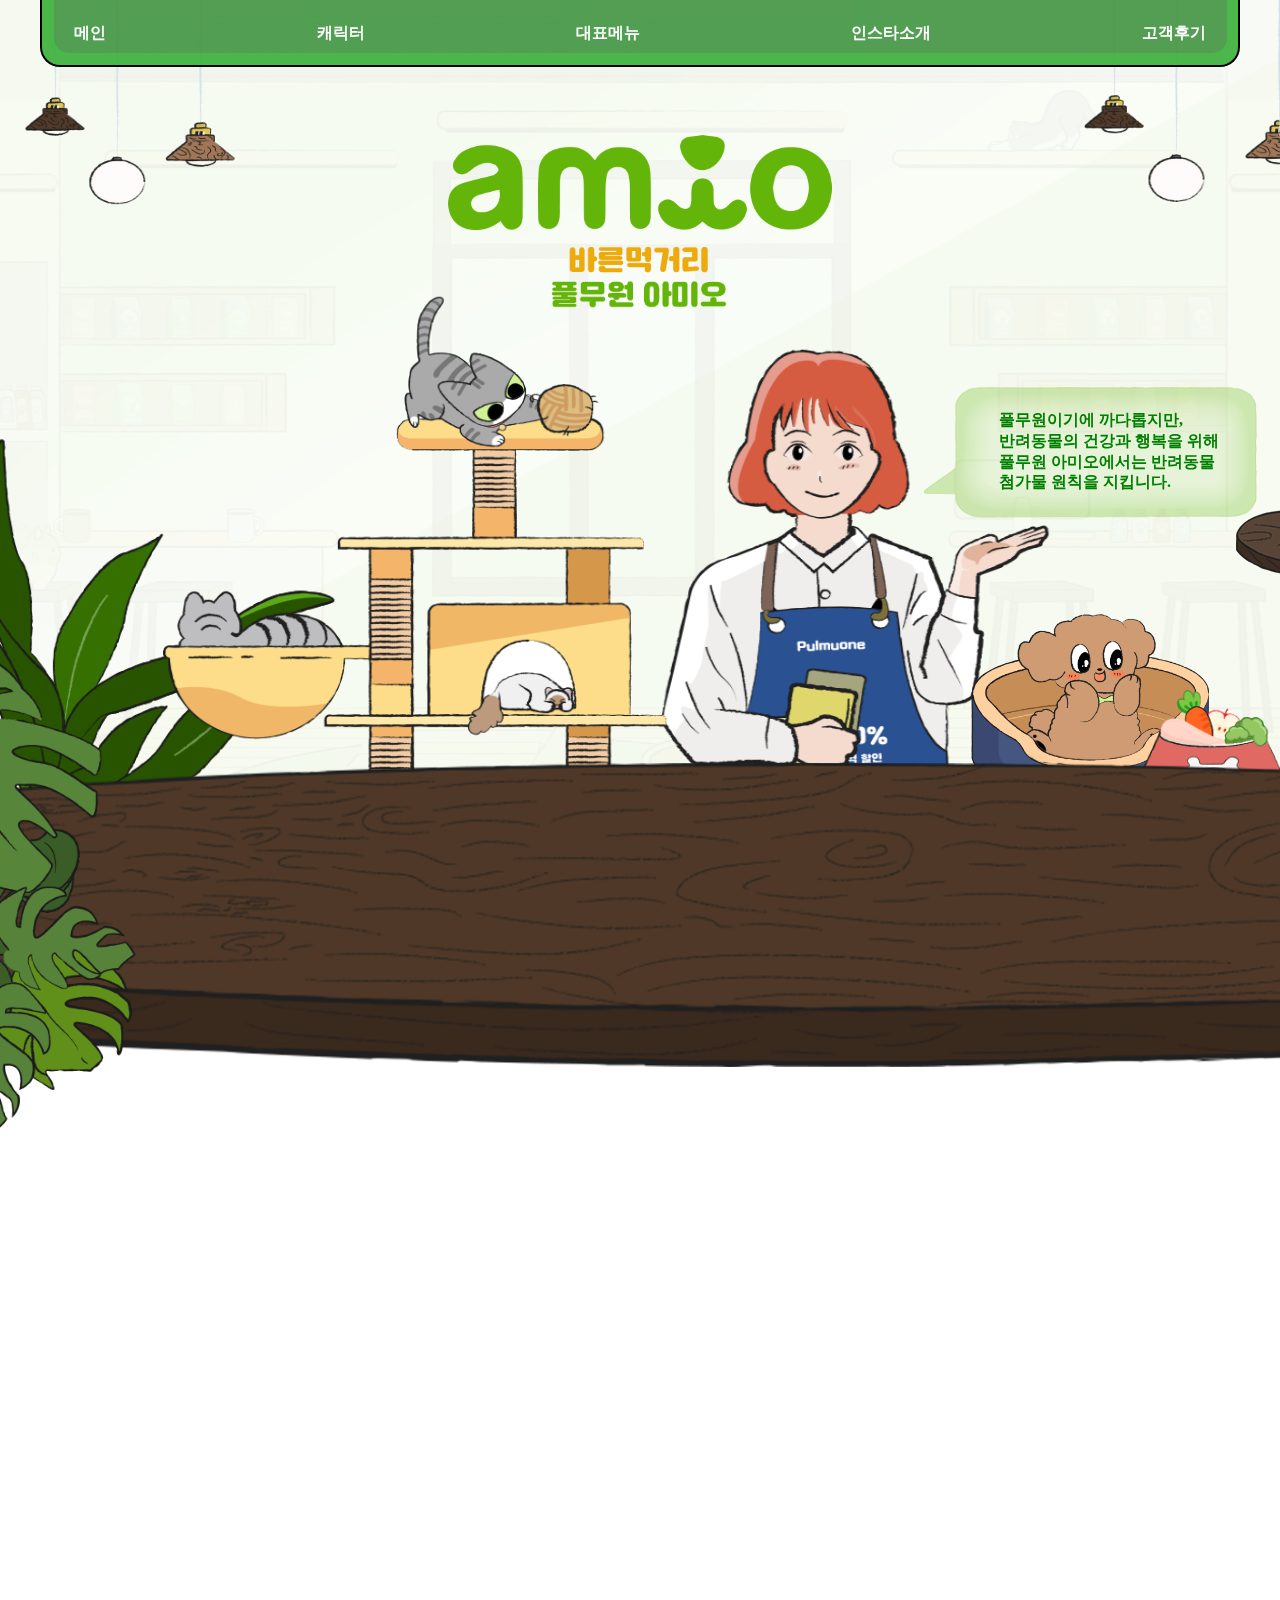
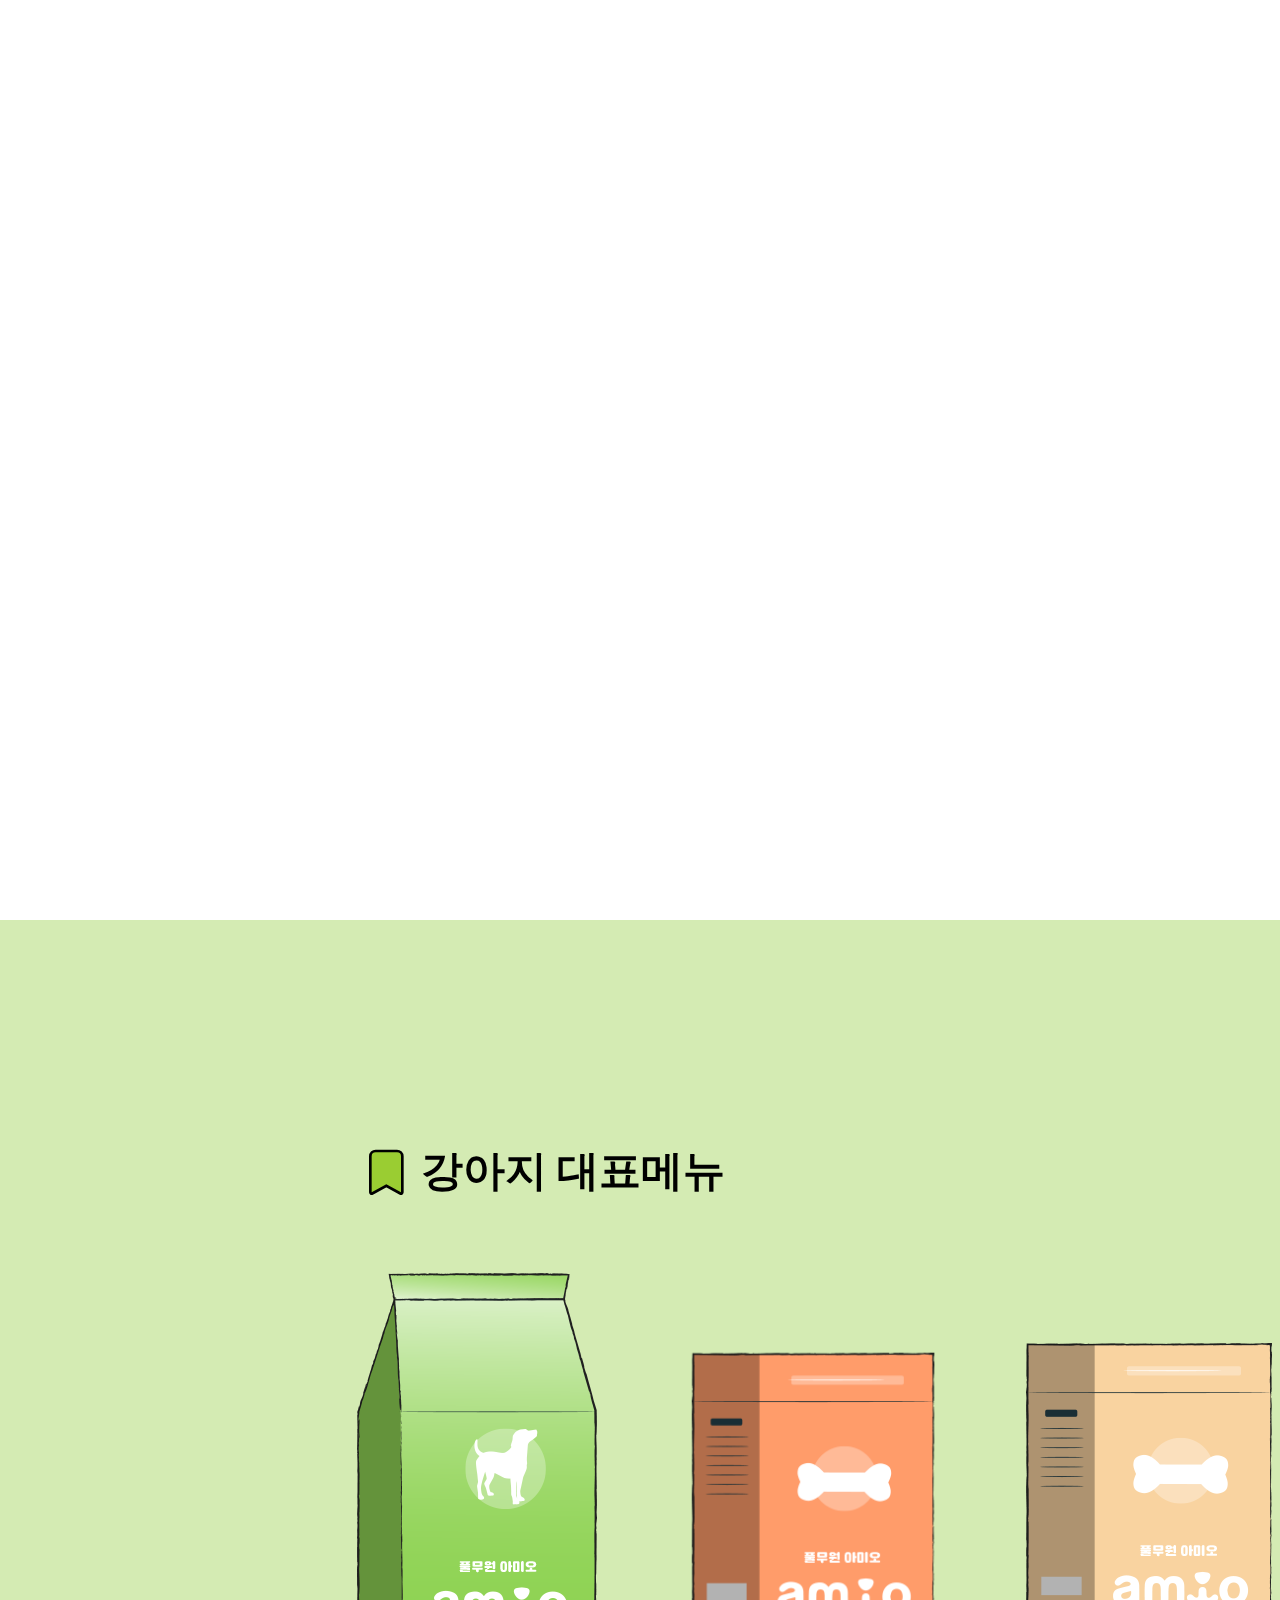
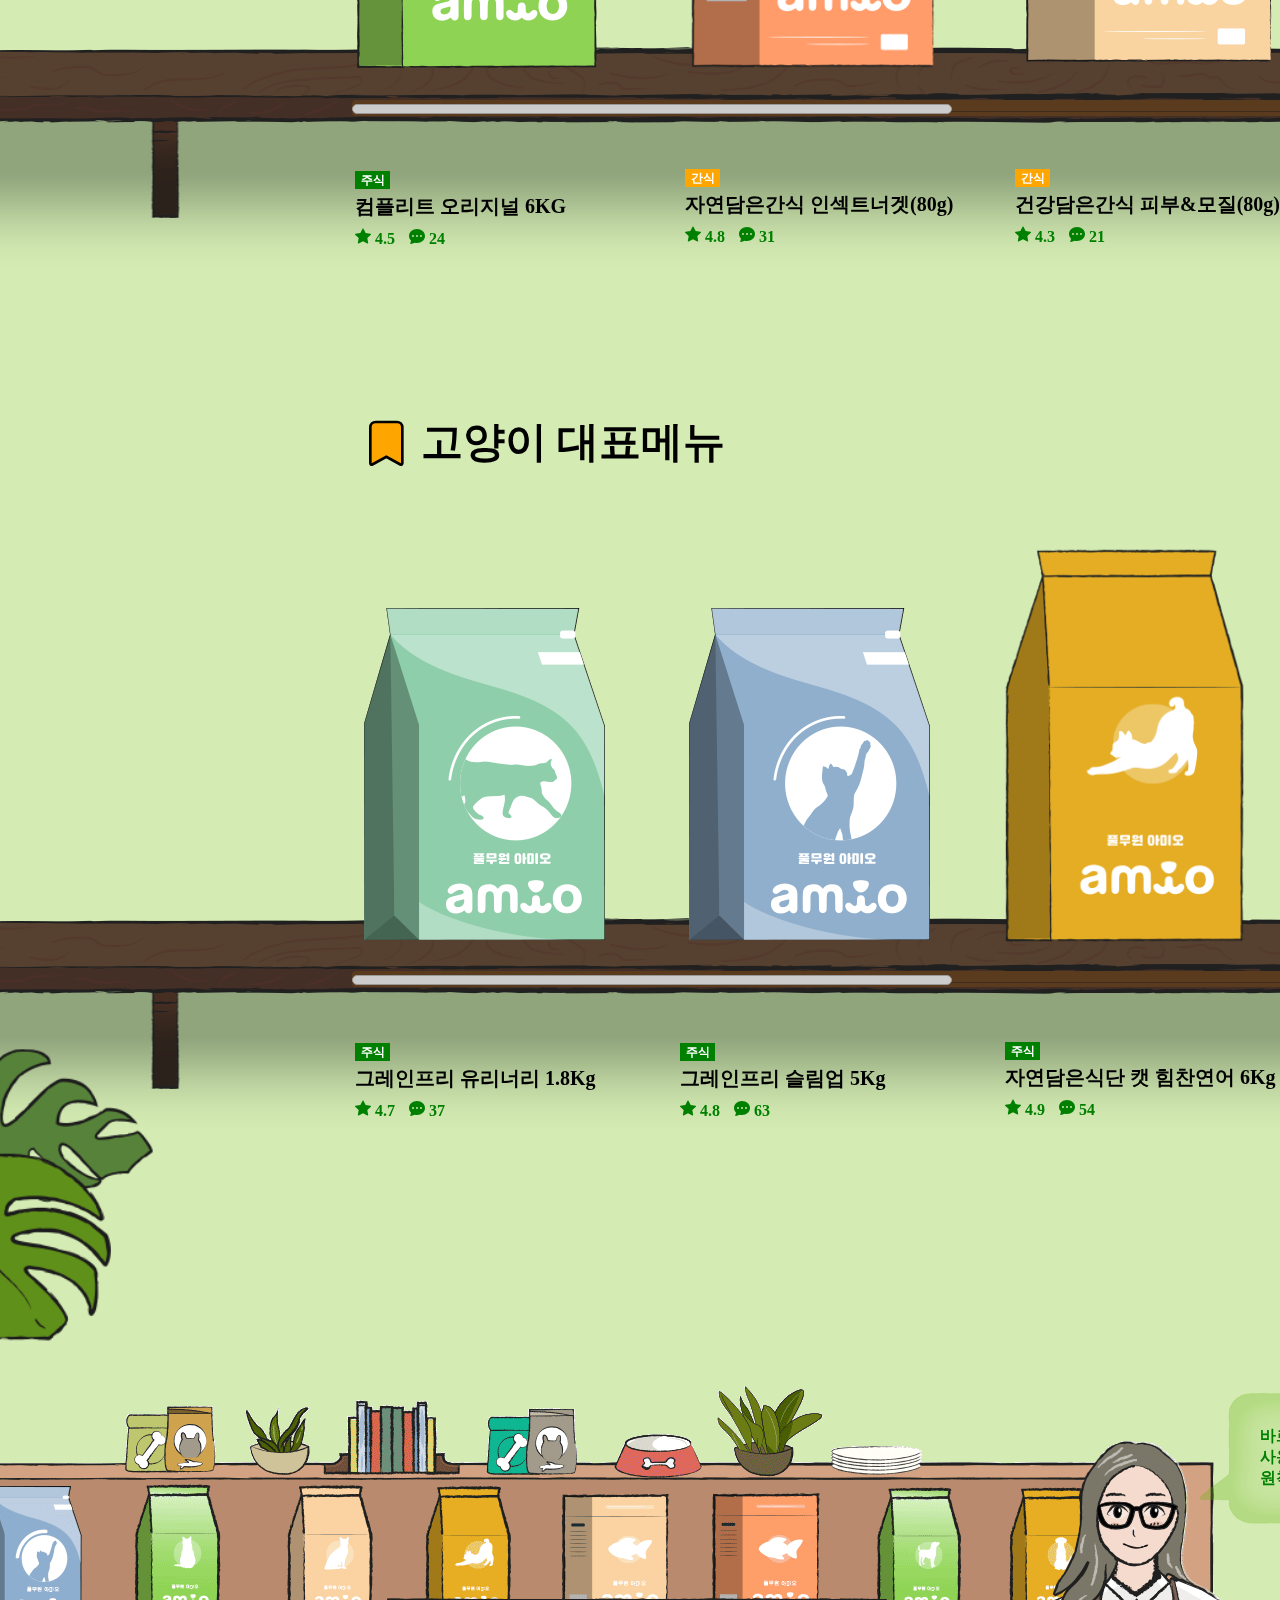
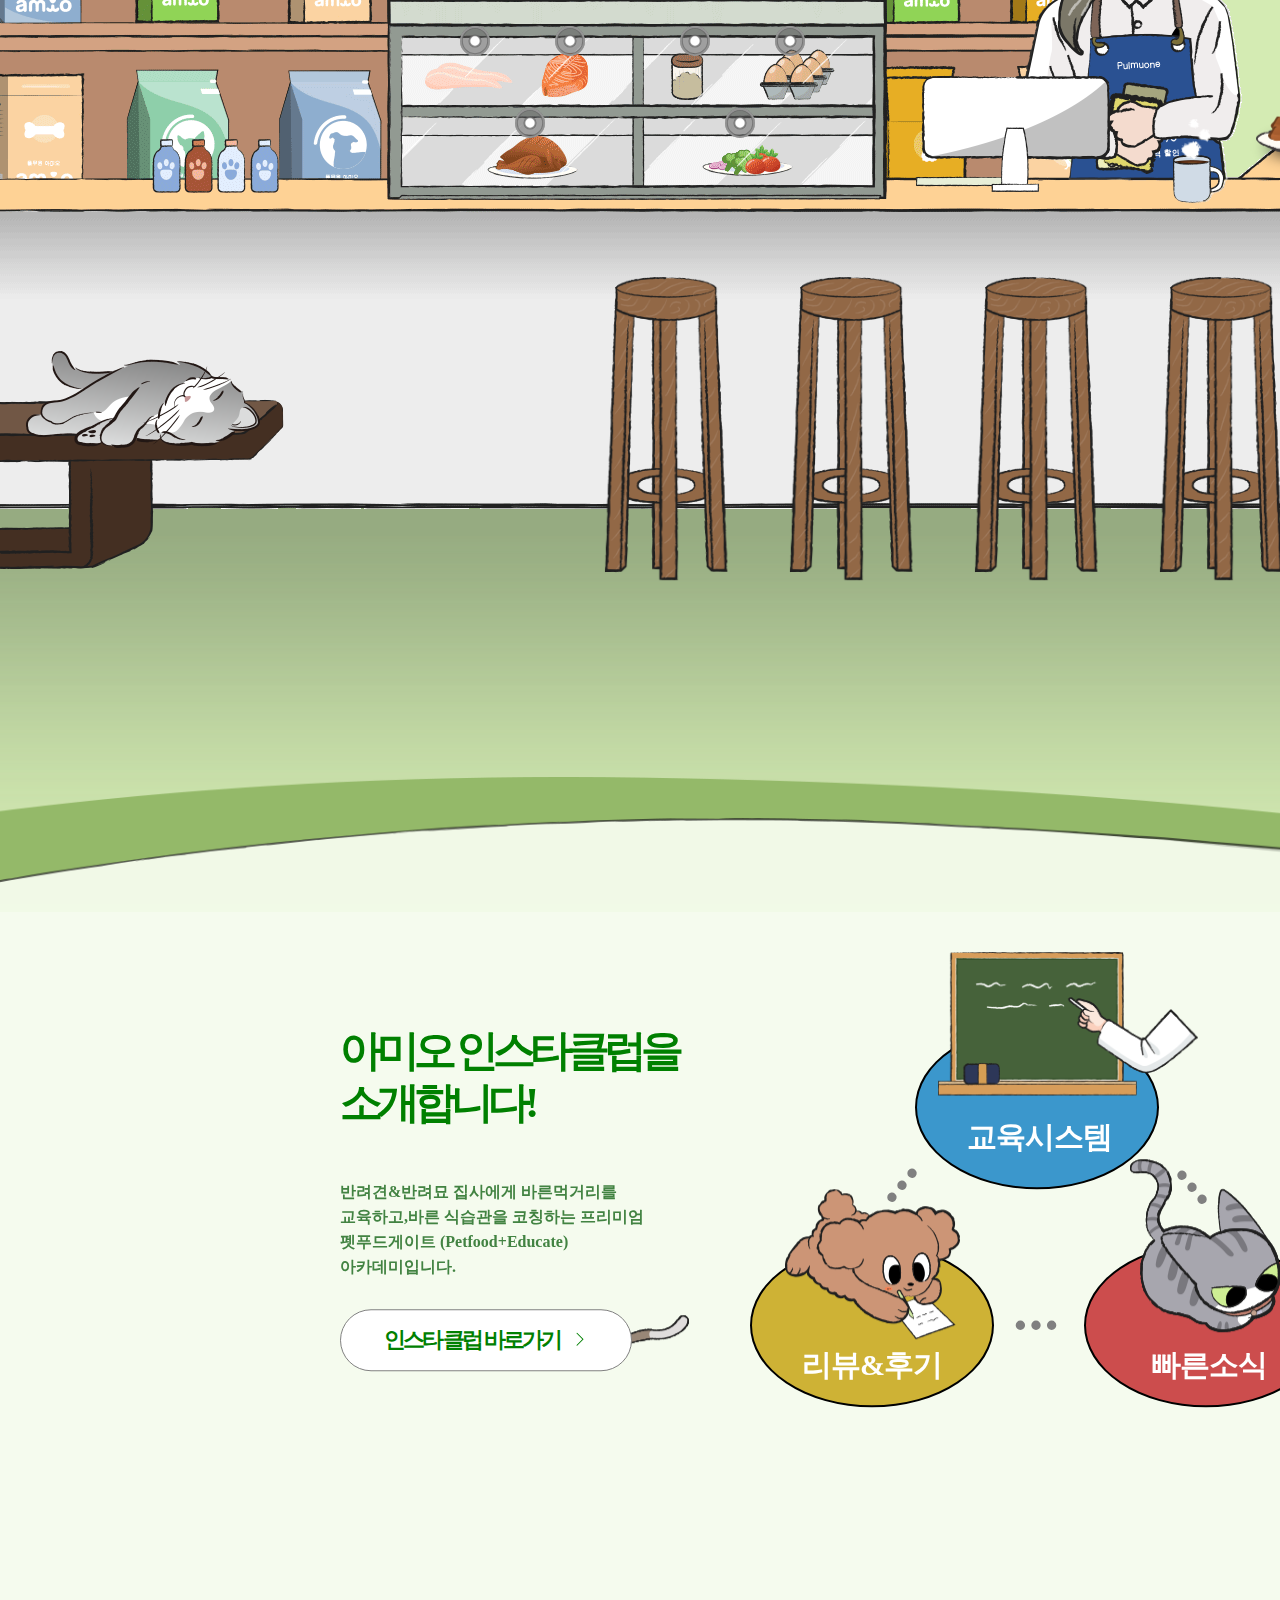
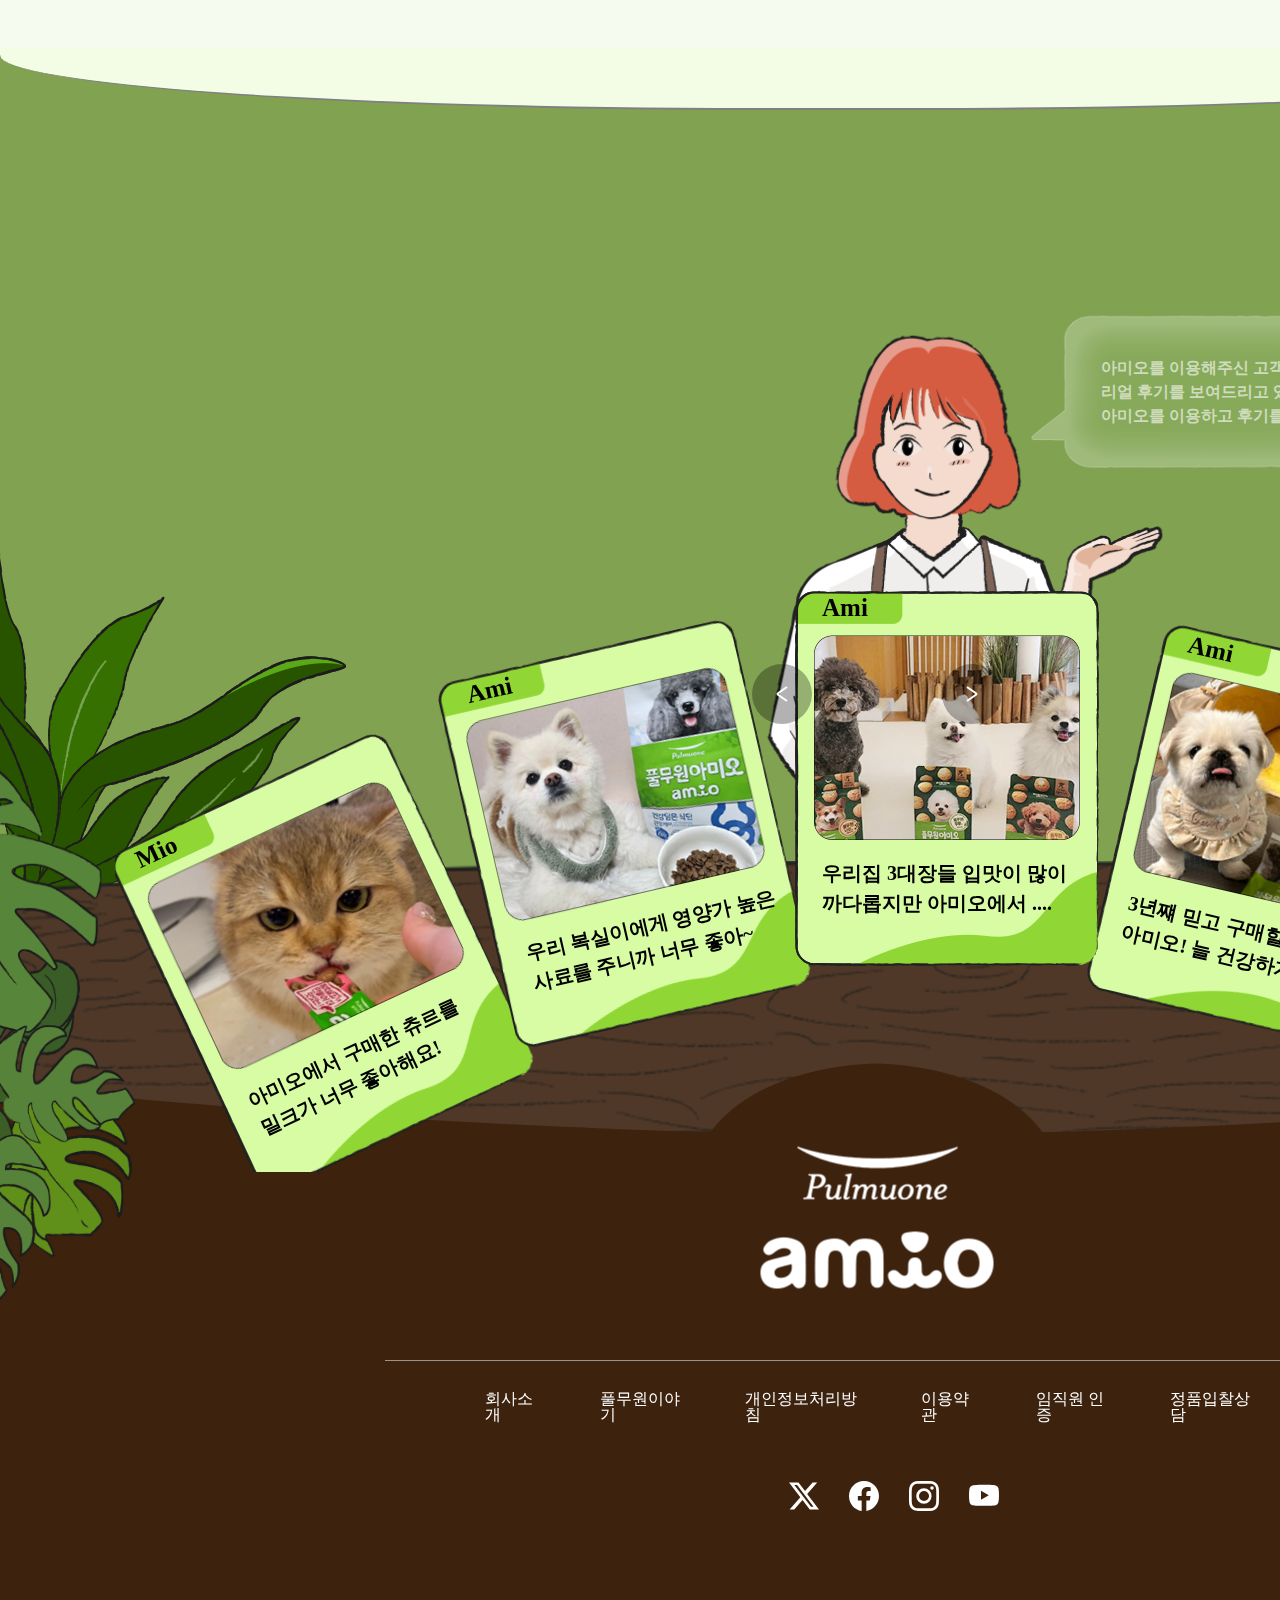
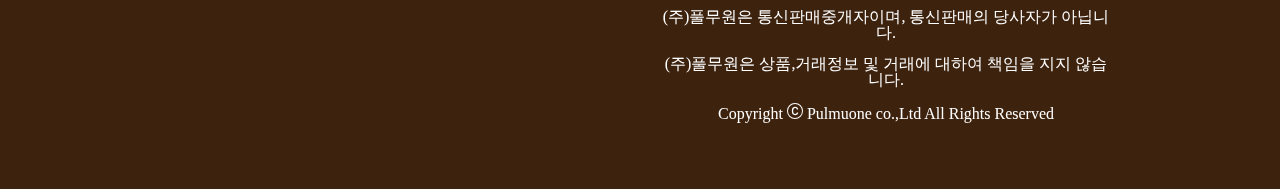
<file: index.html>
<!DOCTYPE html>
<html lang="en">

<head>
    <meta charset="UTF-8">
    <meta name="viewport" content="width=device-width, initial-scale=1.0">
    <title>Amio</title>
    <link rel="icon" href="favicon.ico" type="image/x-icon" />
    <link rel="stylesheet" href="style.css">
    <link rel="stylesheet" href="reset.css">
    <link rel="stylesheet" href="animation.css">
</head>

<body>
    <main id="main">
        <div class="background-layer"></div>
        <section id="section1">
            <div class="stage" style="width: 100%; height: 100vh;">
                <div class="backBg">
                    <div class="sun"></div>
                </div>
                <header id="header">
                    <ul class="headerGnb">
                        <li><a onclick="scrollTosection('section1')">메인</a></li>
                        <li><a onclick="scrollTosection('section4')">캐릭터</a></li>
                        <li><a onclick="scrollTosection('section2')">대표메뉴</a></li>
                        <li><a onclick="scrollTosection('section5')">인스타소개</a></li>
                        <li><a onclick="scrollTosection('section6')">고객후기</a></li>
                    </ul>
                </header>
                <ul class="lamp">
                    <li><img src="mainImg/lampLeft.png" alt="왼쪽 전등"></li>
                    <li><img src="mainImg/lampRight.png" alt="오른쪽 전등"></li>
                </ul>
                <ul class="logoGnb">
                    <li><img src="mainImg/logo.png" alt="amio로고"></li>
                    <li><img src="mainImg/textCenter.png" alt="바른먹거리 풀무원 아미오"></li>
                </ul>
                <div class="S1Wrapper">
                    <ul class="S1WrapperUp">
                        <li class="catsTower"><img id="catThumbnail" src="mainImg/catsTower.png" alt="고양이"></li>
                        <li class="girl red-box"><img src="mainImg/person.png" alt=""></li>
                        <li class="tolk"><img src="mainImg/tolkBox.png" alt="">
                            <p>풀무원이기에 까다롭지만,<br />반려동물의 건강과 행복을 위해<br />
                                풀무원 아미오에서는 반려동물<br />첨가물 원칙을 지킵니다.</p>
                        </li>
                        <li class="dogFruit">
                            <img src="mainImg/dog.png" class="dog" id="dogThumbnail" alt="강아지">
                            <img src="mainImg/fruit.png" alt="과일">
                        </li>
                        <li class="tableSub"></li>
                        <li class="rightSetting"><img src="mainImg/rightSetting.png" alt="setting"></li>
                        <li class="mainTable"></li>
                    </ul>
                    <ul class="S1WrapperMiddle">
                        <li class="plantLeft1"><img src="mainImg/plantLeft.png" alt=""></li>
                        <li class="plantRight1"><img src="mainImg/plantRight.png" alt=""></li>
                    </ul>
                    <ul class="S1WrapperDown">
                        <li class="plantLeft2"><img src="mainImg/plantBottom.png" alt=""></li>
                        <li class="plantRight2"><img src="mainImg/plantRight1.png" alt=""></li>
                    </ul>
                </div>
                <!-- section1 Profile -->
                <div id="dogProfile">
                    <ul class="blue-box">
                        <img class="IdCard" src="mainImg/IdCard.png" alt="IdCard" />
                        <li class="dogIdCard"><img src="mainImg/dogIdCard.png" alt="dogIdCard"></li>
                        <li class="Profile">
                            <p>Name<br /><span style="color: #000; font-size: 18px;">아미(Ami)</span></p>
                            <p>MEMBER SINCE<br /><span style="color: #000; font-size: 18px;">2020.08</span></p>
                            <p>BREED<br /><span style="color: #000; font-size: 18px;">푸들</span></p>
                        </li>
                        <h3 class="dogFooter">"원재료 본연의 풍미를 즐기는 감성 먹방러"</h3>
                        <li class="dog" id="dogFinalPosition"><img src="mainImg/dog.png" /></li>
                    </ul>
                </div>
                <!-- section1 catProfile -->
                <div id="catProfile">
                    <ul class="green-box">
                        <img class="IdCard" src="mainImg/IdCard.png" alt="IdCard">
                        <li class="catIdCard"><img src="mainImg/cat.png" alt="catIdCard"></li>
                        <li class="Profile">
                            <p>Name<br /><span style="color: #000; font-size: 18px;">미오(Mio)</span></p>
                            <p>MEMBER SINCE<br /><span style="color: #000; font-size: 18px;">2023.03</span></p>
                            <p>BREED<br /><span style="color: #000; font-size: 18px;">코리안숏헤어</span></p>
                        </li>
                        <h3 class="catFooter">"입맛에 안맞으면 바로 OUT,깐깐한 먹방러"</h3>
                        <li class="cat" id="catFinalPosition">
                            <img class="invisible" src="mainImg/catsTower.png" alt="catsTower" />
                        </li>
                    </ul>
                </div>
            </div>
        </section>
        <section id="section2">
            <div id="patEatMenu">
                <div id="dogEatMenu">
                    <input type="range" id="rationgSlider1" min="0" max="5" step="0.1" value="0" class="custom-slider">
                    <h2>
                        <svg xmlns="http://www.w3.org/2000/svg" width="40" height="70" fill="yellowgreen"
                            class="bi bi-bookmark-fill" viewBox="0 0 15 12 ">
                            <path
                                d="M2 2v13.5a.5.5 0 0 0 .74.439L8 13.069l5.26 2.87A.5.5 0 0 0 14 15.5V2a2 2 0 0 0-2-2H4a2 2 0 0 0-2 2" />
                        </svg>
                        <span>강아지 대표메뉴</span>
                    </h2>
                    <div class="slider-wrapper">
                        <ul class="eatMenu">
                            <li class="menuList1">
                                <img src="section1Img/eat1.png" alt="먹이1">
                                <div>
                                    <p class="eatList1">주식</p>
                                    <p class="eatGnb">컴플리트 오리지널 6KG</p>
                                    <p class="eatFooter">
                                        <svg xmlns="http://www.w3.org/2000/svg" width="16" height="16" fill="green"
                                            class="bi bi-star-fill" viewBox="0 0 16 16">
                                            <path
                                                d="M3.612 15.443c-.386.198-.824-.149-.746-.592l.83-4.73L.173 6.765c-.329-.314-.158-.888.283-.95l4.898-.696L7.538.792c.197-.39.73-.39.927 0l2.184 4.327 4.898.696c.441.062.612.636.282.95l-3.522 3.356.83 4.73c.078.443-.36.79-.746.592L8 13.187l-4.389 2.256z" />
                                        </svg>
                                        <span style="margin-right: 10px;" class="rating"> 4.5</span>
                                        <svg xmlns="http://www.w3.org/2000/svg" width="16" height="16" fill="green"
                                            class="bi bi-chat-dots-fill" viewBox="0 0 16 16">
                                            <path
                                                d="M16 8c0 3.866-3.582 7-8 7a9 9 0 0 1-2.347-.306c-.584.296-1.925.864-4.181 1.234-.2.032-.352-.176-.273-.362.354-.836.674-1.95.77-2.966C.744 11.37 0 9.76 0 8c0-3.866 3.582-7 8-7s8 3.134 8 7M5 8a1 1 0 1 0-2 0 1 1 0 0 0 2 0m4 0a1 1 0 1 0-2 0 1 1 0 0 0 2 0m3 1a1 1 0 1 0 0-2 1 1 0 0 0 0 2" />
                                        </svg>
                                        <span>24</span>
                                    </p>
                                </div>

                            </li>
                            <li class="menuList1">
                                <img src="section1Img/eat2.png" alt="먹이2">
                                <div>
                                    <p class="eatList2">간식</p>
                                    <p class="eatGnb">자연담은간식 인섹트너겟(80g)</p>
                                    <p class="eatFooter">
                                        <svg xmlns="http://www.w3.org/2000/svg" width="16" height="16" fill="green"
                                            class="bi bi-star-fill" viewBox="0 0 16 16">
                                            <path
                                                d="M3.612 15.443c-.386.198-.824-.149-.746-.592l.83-4.73L.173 6.765c-.329-.314-.158-.888.283-.95l4.898-.696L7.538.792c.197-.39.73-.39.927 0l2.184 4.327 4.898.696c.441.062.612.636.282.95l-3.522 3.356.83 4.73c.078.443-.36.79-.746.592L8 13.187l-4.389 2.256z" />
                                        </svg>
                                        <span style="margin-right: 10px;"> 4.8</span>
                                        <svg xmlns="http://www.w3.org/2000/svg" width="16" height="16" fill="green"
                                            class="bi bi-chat-dots-fill" viewBox="0 0 16 16">
                                            <path
                                                d="M16 8c0 3.866-3.582 7-8 7a9 9 0 0 1-2.347-.306c-.584.296-1.925.864-4.181 1.234-.2.032-.352-.176-.273-.362.354-.836.674-1.95.77-2.966C.744 11.37 0 9.76 0 8c0-3.866 3.582-7 8-7s8 3.134 8 7M5 8a1 1 0 1 0-2 0 1 1 0 0 0 2 0m4 0a1 1 0 1 0-2 0 1 1 0 0 0 2 0m3 1a1 1 0 1 0 0-2 1 1 0 0 0 0 2" />
                                        </svg>
                                        <span>31</span>
                                    </p>
                                </div>
                            </li>
                            <li class="menuList1">
                                <img src="section1Img/eat3.png" alt="먹이3">
                                <div>
                                    <p class="eatList2">간식</p>
                                    <p class="eatGnb">건강담은간식 피부&모질(80g)</p>
                                    <p class="eatFooter">
                                        <svg xmlns="http://www.w3.org/2000/svg" width="16" height="16" fill="green"
                                            class="bi bi-star-fill" viewBox="0 0 16 16">
                                            <path
                                                d="M3.612 15.443c-.386.198-.824-.149-.746-.592l.83-4.73L.173 6.765c-.329-.314-.158-.888.283-.95l4.898-.696L7.538.792c.197-.39.73-.39.927 0l2.184 4.327 4.898.696c.441.062.612.636.282.95l-3.522 3.356.83 4.73c.078.443-.36.79-.746.592L8 13.187l-4.389 2.256z" />
                                        </svg>
                                        <span style="margin-right: 10px;"> 4.3</span>
                                        <svg xmlns="http://www.w3.org/2000/svg" width="16" height="16" fill="green"
                                            class="bi bi-chat-dots-fill" viewBox="0 0 16 16">
                                            <path
                                                d="M16 8c0 3.866-3.582 7-8 7a9 9 0 0 1-2.347-.306c-.584.296-1.925.864-4.181 1.234-.2.032-.352-.176-.273-.362.354-.836.674-1.95.77-2.966C.744 11.37 0 9.76 0 8c0-3.866 3.582-7 8-7s8 3.134 8 7M5 8a1 1 0 1 0-2 0 1 1 0 0 0 2 0m4 0a1 1 0 1 0-2 0 1 1 0 0 0 2 0m3 1a1 1 0 1 0 0-2 1 1 0 0 0 0 2" />
                                        </svg>
                                        <span>21</span>
                                    </p>
                                </div>
                            </li>
                            <li class="menuList1">
                                <img src="section1Img/eat4.png" alt="먹이4">
                                <div>
                                    <p class="eatList1">주식</p>
                                    <p class="eatGnb">자연담은식단 닭고기 1.8KG</p>
                                    <p class="eatFooter">
                                        <svg xmlns="http://www.w3.org/2000/svg" width="16" height="16" fill="green"
                                            class="bi bi-star-fill" viewBox="0 0 16 16">
                                            <path
                                                d="M3.612 15.443c-.386.198-.824-.149-.746-.592l.83-4.73L.173 6.765c-.329-.314-.158-.888.283-.95l4.898-.696L7.538.792c.197-.39.73-.39.927 0l2.184 4.327 4.898.696c.441.062.612.636.282.95l-3.522 3.356.83 4.73c.078.443-.36.79-.746.592L8 13.187l-4.389 2.256z" />
                                        </svg>
                                        <span style="margin-right: 10px;"> 4.8</span>
                                        <svg xmlns="http://www.w3.org/2000/svg" width="16" height="16" fill="green"
                                            class="bi bi-chat-dots-fill" viewBox="0 0 16 16">
                                            <path
                                                d="M16 8c0 3.866-3.582 7-8 7a9 9 0 0 1-2.347-.306c-.584.296-1.925.864-4.181 1.234-.2.032-.352-.176-.273-.362.354-.836.674-1.95.77-2.966C.744 11.37 0 9.76 0 8c0-3.866 3.582-7 8-7s8 3.134 8 7M5 8a1 1 0 1 0-2 0 1 1 0 0 0 2 0m4 0a1 1 0 1 0-2 0 1 1 0 0 0 2 0m3 1a1 1 0 1 0 0-2 1 1 0 0 0 0 2" />
                                        </svg>
                                        <span>57</span>
                                    </p>
                                </div>
                            </li>
                            <li class="menuList1">
                                <img src="section1Img/eat5.png" alt="먹이5">
                                <div>
                                    <p class="eatList1">주식</p>
                                    <p class="eatGnb">자연담은식단 칠면조 1.8KG</p>
                                    <p class="eatFooter">
                                        <svg xmlns="http://www.w3.org/2000/svg" width="16" height="16" fill="green"
                                            class="bi bi-star-fill" viewBox="0 0 16 16">
                                            <path
                                                d="M3.612 15.443c-.386.198-.824-.149-.746-.592l.83-4.73L.173 6.765c-.329-.314-.158-.888.283-.95l4.898-.696L7.538.792c.197-.39.73-.39.927 0l2.184 4.327 4.898.696c.441.062.612.636.282.95l-3.522 3.356.83 4.73c.078.443-.36.79-.746.592L8 13.187l-4.389 2.256z" />
                                        </svg>
                                        <span style="margin-right: 10px;"> 4.9</span>
                                        <svg xmlns="http://www.w3.org/2000/svg" width="16" height="16" fill="green"
                                            class="bi bi-chat-dots-fill" viewBox="0 0 16 16">
                                            <path
                                                d="M16 8c0 3.866-3.582 7-8 7a9 9 0 0 1-2.347-.306c-.584.296-1.925.864-4.181 1.234-.2.032-.352-.176-.273-.362.354-.836.674-1.95.77-2.966C.744 11.37 0 9.76 0 8c0-3.866 3.582-7 8-7s8 3.134 8 7M5 8a1 1 0 1 0-2 0 1 1 0 0 0 2 0m4 0a1 1 0 1 0-2 0 1 1 0 0 0 2 0m3 1a1 1 0 1 0 0-2 1 1 0 0 0 0 2" />
                                        </svg>
                                        <span>71</span>
                                    </p>
                                </div>
                            </li>
                            <li class="menuList1">
                                <img src="section1Img/eat11.png" alt="먹이6">
                                <div>
                                    <p class="eatList2">간식</p>
                                    <p class="eatGnb">건강담은간식 피부&모질(80g)</p>
                                    <p class="eatFooter">
                                        <svg xmlns="http://www.w3.org/2000/svg" width="16" height="16" fill="green"
                                            class="bi bi-star-fill" viewBox="0 0 16 16">
                                            <path
                                                d="M3.612 15.443c-.386.198-.824-.149-.746-.592l.83-4.73L.173 6.765c-.329-.314-.158-.888.283-.95l4.898-.696L7.538.792c.197-.39.73-.39.927 0l2.184 4.327 4.898.696c.441.062.612.636.282.95l-3.522 3.356.83 4.73c.078.443-.36.79-.746.592L8 13.187l-4.389 2.256z" />
                                        </svg>
                                        <span style="margin-right: 10px;"> 4.6</span>
                                        <svg xmlns="http://www.w3.org/2000/svg" width="16" height="16" fill="green"
                                            class="bi bi-chat-dots-fill" viewBox="0 0 16 16">
                                            <path
                                                d="M16 8c0 3.866-3.582 7-8 7a9 9 0 0 1-2.347-.306c-.584.296-1.925.864-4.181 1.234-.2.032-.352-.176-.273-.362.354-.836.674-1.95.77-2.966C.744 11.37 0 9.76 0 8c0-3.866 3.582-7 8-7s8 3.134 8 7M5 8a1 1 0 1 0-2 0 1 1 0 0 0 2 0m4 0a1 1 0 1 0-2 0 1 1 0 0 0 2 0m3 1a1 1 0 1 0 0-2 1 1 0 0 0 0 2" />
                                        </svg>
                                        <span>37</span>
                                    </p>
                                </div>
                            </li>
                        </ul>
                    </div>
                </div>
                <ul class="eatMenuList">
                </ul>
            </div>
        </section>
        <section id="section3">
            <div id="patEatMenu1">
                <div id="catEatMenu">
                   <input type="range" id="rationgSlider2" min="0" max="5" step="0.1" value="0" class="custom-slider">
                    <h2>
                        <svg xmlns="http://www.w3.org/2000/svg" width="40" height="70" fill="orange"
                            class="bi bi-bookmark-fill" viewBox="0 0 15 12 ">
                            <path
                                d="M2 2v13.5a.5.5 0 0 0 .74.439L8 13.069l5.26 2.87A.5.5 0 0 0 14 15.5V2a2 2 0 0 0-2-2H4a2 2 0 0 0-2 2" />
                        </svg>
                        <span>고양이 대표메뉴</span>
                    </h2>
                    <div class="slider-wrapper1">
                        <ul class="eatMenu1">
                            <li class="menuList2">
                                <img src="section1Img/eat6.png" alt="먹이1">
                                <div>
                                    <p class="eatList1">주식</p>
                                    <p class="eatGnb">그레인프리 유리너리 1.8Kg</p>
                                    <p class="eatFooter">
                                        <svg xmlns="http://www.w3.org/2000/svg" width="16" height="16" fill="green"
                                            class="bi bi-star-fill" viewBox="0 0 16 16">
                                            <path
                                                d="M3.612 15.443c-.386.198-.824-.149-.746-.592l.83-4.73L.173 6.765c-.329-.314-.158-.888.283-.95l4.898-.696L7.538.792c.197-.39.73-.39.927 0l2.184 4.327 4.898.696c.441.062.612.636.282.95l-3.522 3.356.83 4.73c.078.443-.36.79-.746.592L8 13.187l-4.389 2.256z" />
                                        </svg>
                                        <span style="margin-right: 10px;"> 4.7</span>
                                        <svg xmlns="http://www.w3.org/2000/svg" width="16" height="16" fill="green"
                                            class="bi bi-chat-dots-fill" viewBox="0 0 16 16">
                                            <path
                                                d="M16 8c0 3.866-3.582 7-8 7a9 9 0 0 1-2.347-.306c-.584.296-1.925.864-4.181 1.234-.2.032-.352-.176-.273-.362.354-.836.674-1.95.77-2.966C.744 11.37 0 9.76 0 8c0-3.866 3.582-7 8-7s8 3.134 8 7M5 8a1 1 0 1 0-2 0 1 1 0 0 0 2 0m4 0a1 1 0 1 0-2 0 1 1 0 0 0 2 0m3 1a1 1 0 1 0 0-2 1 1 0 0 0 0 2" />
                                        </svg>
                                        <span>37</span>
                                    </p>
                                </div>

                            </li>
                            <li class="menuList2">
                                <img src="section1Img/eat7.png" alt="먹이2">
                                <div>
                                    <p class="eatList1">주식</p>
                                    <p class="eatGnb">그레인프리 슬림업 5Kg</p>
                                    <p class="eatFooter">
                                        <svg xmlns="http://www.w3.org/2000/svg" width="16" height="16" fill="green"
                                            class="bi bi-star-fill" viewBox="0 0 16 16">
                                            <path
                                                d="M3.612 15.443c-.386.198-.824-.149-.746-.592l.83-4.73L.173 6.765c-.329-.314-.158-.888.283-.95l4.898-.696L7.538.792c.197-.39.73-.39.927 0l2.184 4.327 4.898.696c.441.062.612.636.282.95l-3.522 3.356.83 4.73c.078.443-.36.79-.746.592L8 13.187l-4.389 2.256z" />
                                        </svg>
                                        <span style="margin-right: 10px;"> 4.8</span>
                                        <svg xmlns="http://www.w3.org/2000/svg" width="16" height="16" fill="green"
                                            class="bi bi-chat-dots-fill" viewBox="0 0 16 16">
                                            <path
                                                d="M16 8c0 3.866-3.582 7-8 7a9 9 0 0 1-2.347-.306c-.584.296-1.925.864-4.181 1.234-.2.032-.352-.176-.273-.362.354-.836.674-1.95.77-2.966C.744 11.37 0 9.76 0 8c0-3.866 3.582-7 8-7s8 3.134 8 7M5 8a1 1 0 1 0-2 0 1 1 0 0 0 2 0m4 0a1 1 0 1 0-2 0 1 1 0 0 0 2 0m3 1a1 1 0 1 0 0-2 1 1 0 0 0 0 2" />
                                        </svg>
                                        <span>63</span>
                                    </p>
                                </div>
                            </li>
                            <li class="menuList2">
                                <img src="section1Img/eat8.png" alt="먹이3">
                                <div>
                                    <p class="eatList1">주식</p>
                                    <p class="eatGnb">자연담은식단 캣 힘찬연어 6Kg</p>
                                    <p class="eatFooter">
                                        <svg xmlns="http://www.w3.org/2000/svg" width="16" height="16" fill="green"
                                            class="bi bi-star-fill" viewBox="0 0 16 16">
                                            <path
                                                d="M3.612 15.443c-.386.198-.824-.149-.746-.592l.83-4.73L.173 6.765c-.329-.314-.158-.888.283-.95l4.898-.696L7.538.792c.197-.39.73-.39.927 0l2.184 4.327 4.898.696c.441.062.612.636.282.95l-3.522 3.356.83 4.73c.078.443-.36.79-.746.592L8 13.187l-4.389 2.256z" />
                                        </svg>
                                        <span style="margin-right: 10px;"> 4.9</span>
                                        <svg xmlns="http://www.w3.org/2000/svg" width="16" height="16" fill="green"
                                            class="bi bi-chat-dots-fill" viewBox="0 0 16 16">
                                            <path
                                                d="M16 8c0 3.866-3.582 7-8 7a9 9 0 0 1-2.347-.306c-.584.296-1.925.864-4.181 1.234-.2.032-.352-.176-.273-.362.354-.836.674-1.95.77-2.966C.744 11.37 0 9.76 0 8c0-3.866 3.582-7 8-7s8 3.134 8 7M5 8a1 1 0 1 0-2 0 1 1 0 0 0 2 0m4 0a1 1 0 1 0-2 0 1 1 0 0 0 2 0m3 1a1 1 0 1 0 0-2 1 1 0 0 0 0 2" />
                                        </svg>
                                        <span>54</span>
                                    </p>
                                </div>
                            </li>
                            <li class="menuList2">
                                <img src="section1Img/eat9.png" alt="먹이4">
                                <div>
                                    <p class="eatList2">간식</p>
                                    <p class="eatGnb">자연담은퓨레 참치와양배추 (50g)</p>
                                    <p class="eatFooter">
                                        <svg xmlns="http://www.w3.org/2000/svg" width="16" height="16" fill="green"
                                            class="bi bi-star-fill" viewBox="0 0 16 16">
                                            <path
                                                d="M3.612 15.443c-.386.198-.824-.149-.746-.592l.83-4.73L.173 6.765c-.329-.314-.158-.888.283-.95l4.898-.696L7.538.792c.197-.39.73-.39.927 0l2.184 4.327 4.898.696c.441.062.612.636.282.95l-3.522 3.356.83 4.73c.078.443-.36.79-.746.592L8 13.187l-4.389 2.256z" />
                                        </svg>
                                        <span style="margin-right: 10px;"> 4.8</span>
                                        <svg xmlns="http://www.w3.org/2000/svg" width="16" height="16" fill="green"
                                            class="bi bi-chat-dots-fill" viewBox="0 0 16 16">
                                            <path
                                                d="M16 8c0 3.866-3.582 7-8 7a9 9 0 0 1-2.347-.306c-.584.296-1.925.864-4.181 1.234-.2.032-.352-.176-.273-.362.354-.836.674-1.95.77-2.966C.744 11.37 0 9.76 0 8c0-3.866 3.582-7 8-7s8 3.134 8 7M5 8a1 1 0 1 0-2 0 1 1 0 0 0 2 0m4 0a1 1 0 1 0-2 0 1 1 0 0 0 2 0m3 1a1 1 0 1 0 0-2 1 1 0 0 0 0 2" />
                                        </svg>
                                        <span>41</span>
                                    </p>
                                </div>
                            </li>
                            <li class="menuList2">
                                <img src="section1Img/eat10.png" alt="먹이5">
                                <div>
                                    <p class="eatList1">주식</p>
                                    <p class="eatGnb">자연담은식단 닭 1.8KG</p>
                                    <p class="eatFooter">
                                        <svg xmlns="http://www.w3.org/2000/svg" width="16" height="16" fill="green"
                                            class="bi bi-star-fill" viewBox="0 0 16 16">
                                            <path
                                                d="M3.612 15.443c-.386.198-.824-.149-.746-.592l.83-4.73L.173 6.765c-.329-.314-.158-.888.283-.95l4.898-.696L7.538.792c.197-.39.73-.39.927 0l2.184 4.327 4.898.696c.441.062.612.636.282.95l-3.522 3.356.83 4.73c.078.443-.36.79-.746.592L8 13.187l-4.389 2.256z" />
                                        </svg>
                                        <span style="margin-right: 10px;"> 4.9</span>
                                        <svg xmlns="http://www.w3.org/2000/svg" width="16" height="16" fill="green"
                                            class="bi bi-chat-dots-fill" viewBox="0 0 16 16">
                                            <path
                                                d="M16 8c0 3.866-3.582 7-8 7a9 9 0 0 1-2.347-.306c-.584.296-1.925.864-4.181 1.234-.2.032-.352-.176-.273-.362.354-.836.674-1.95.77-2.966C.744 11.37 0 9.76 0 8c0-3.866 3.582-7 8-7s8 3.134 8 7M5 8a1 1 0 1 0-2 0 1 1 0 0 0 2 0m4 0a1 1 0 1 0-2 0 1 1 0 0 0 2 0m3 1a1 1 0 1 0 0-2 1 1 0 0 0 0 2" />
                                        </svg>
                                        <span>47</span>
                                    </p>
                                </div>
                            </li>
                            <li class="menuList2">
                                <img src="section1Img/eat13.png" alt="먹이6">
                                <div>
                                    <p class="eatList2">간식</p>
                                    <p class="eatGnb">건강담은퓨레 고등어(160g)</p>
                                    <p class="eatFooter">
                                        <svg xmlns="http://www.w3.org/2000/svg" width="16" height="16" fill="green"
                                            class="bi bi-star-fill" viewBox="0 0 16 16">
                                            <path
                                                d="M3.612 15.443c-.386.198-.824-.149-.746-.592l.83-4.73L.173 6.765c-.329-.314-.158-.888.283-.95l4.898-.696L7.538.792c.197-.39.73-.39.927 0l2.184 4.327 4.898.696c.441.062.612.636.282.95l-3.522 3.356.83 4.73c.078.443-.36.79-.746.592L8 13.187l-4.389 2.256z" />
                                        </svg>
                                        <span style="margin-right: 10px;"> 4.1</span>
                                        <svg xmlns="http://www.w3.org/2000/svg" width="16" height="16" fill="green"
                                            class="bi bi-chat-dots-fill" viewBox="0 0 16 16">
                                            <path
                                                d="M16 8c0 3.866-3.582 7-8 7a9 9 0 0 1-2.347-.306c-.584.296-1.925.864-4.181 1.234-.2.032-.352-.176-.273-.362.354-.836.674-1.95.77-2.966C.744 11.37 0 9.76 0 8c0-3.866 3.582-7 8-7s8 3.134 8 7M5 8a1 1 0 1 0-2 0 1 1 0 0 0 2 0m4 0a1 1 0 1 0-2 0 1 1 0 0 0 2 0m3 1a1 1 0 1 0 0-2 1 1 0 0 0 0 2" />
                                        </svg>
                                        <span>52</span>
                                    </p>
                                </div>
                            </li>
                        </ul>
                    </div>
                </div>
                <ul class="eatMenuList"></ul>
                <ul class="section3Footer">
                    <li><img src="section2Img/plantLeft.png" alt=""></li>
                    <li><img src="section2Img/plantRight.png" alt=""></li>
                </ul>
            </div>
        </section>
        <section id="section4">
            <div id="section4Wrapper">
                <div class="section4Gnb">
                    <ul>
                        <li class="employee"><img id="employeeImage" src="section2Img/s2Main11.png" alt="1floor"></li>
                        <li class="s2Gril1"><img id="s2Girl2" src="section2Img/s2Girl2.png" alt="girl"></li>
                        <li class="section4Tolk"><img src="mainImg/tolkBox.png" alt="tolk">
                            <p class="speech-text">바르게 기른 칠면조 고기를<br /> 사용하고 반려동물 첨가물 <br />원칙을 지켜 식단을 만듭니다.</p>
                        </li>
                        <li class="posSetting">
                            <img class="pos" src="section2Img/pos.png" alt="">
                            <img class="somke" src="section2Img/somke.png" alt="">
                        </li>
                    </ul>

                    <ul class="foodList">
                        <li><img class="turkey active" src="section2Img/turkey.png" alt="칠면조"></li>
                        <li><img class="egg" src="section2Img/egg.png" alt="달걀"></li>
                        <li><img class="chiken" src="section2Img/chiken.png" alt="치킨"></li>
                        <li><img class="frult" src="section2Img/frult.png" alt="과일"></li>
                        <li><img class="salmon" src="section2Img/salmon.png" alt="연어"></li>
                        <li><img class="sort" src="section2Img/sort.png" alt="소금"></li>
                    </ul>
                    <ul class="choices">
                        <li class="choice1">
                            <svg xmlns="http://www.w3.org/2000/svg" width="30" height="30" fill="#fff"
                                class="bi bi-record-circle food-btn" data-food="chiken" viewBox="0 0 16 16">
                                <path d="M8 15A7 7 0 1 1 8 1a7 7 0 0 1 0 14m0 1A8 8 0 1 0 8 0a8 8 0 0 0 0 16" />
                                <path d="M11 8a3 3 0 1 1-6 0 3 3 0 0 1 6 0" />
                            </svg>
                            <svg xmlns="http://www.w3.org/2000/svg" width="30" height="30" fill="currentColor"
                                class="bi bi-record-circle food-btn" data-food="salmon" viewBox="0 0 16 16">
                                <path d="M8 15A7 7 0 1 1 8 1a7 7 0 0 1 0 14m0 1A8 8 0 1 0 8 0a8 8 0 0 0 0 16" />
                                <path d="M11 8a3 3 0 1 1-6 0 3 3 0 0 1 6 0" />
                            </svg>
                        </li>
                        <li class="choice2">
                            <svg xmlns="http://www.w3.org/2000/svg" width="30" height="30" fill="currentColor"
                                class="bi bi-record-circle food-btn" data-food="sort" viewBox="0 0 16 16">
                                <path d="M8 15A7 7 0 1 1 8 1a7 7 0 0 1 0 14m0 1A8 8 0 1 0 8 0a8 8 0 0 0 0 16" />
                                <path d="M11 8a3 3 0 1 1-6 0 3 3 0 0 1 6 0" />
                            </svg>
                            <svg xmlns="http://www.w3.org/2000/svg" width="30" height="30" fill="currentColor"
                                class="bi bi-record-circle food-btn" data-food="egg" viewBox="0 0 16 16">
                                <path d="M8 15A7 7 0 1 1 8 1a7 7 0 0 1 0 14m0 1A8 8 0 1 0 8 0a8 8 0 0 0 0 16" />
                                <path d="M11 8a3 3 0 1 1-6 0 3 3 0 0 1 6 0" />
                            </svg>
                        </li>
                        <li class="choice3">
                            <svg xmlns="http://www.w3.org/2000/svg" width="30" height="30" fill="currentColor"
                                class="bi bi-record-circle food-btn" data-food="turkey" viewBox="0 0 16 16">
                                <path d="M8 15A7 7 0 1 1 8 1a7 7 0 0 1 0 14m0 1A8 8 0 1 0 8 0a8 8 0 0 0 0 16" />
                                <path d="M11 8a3 3 0 1 1-6 0 3 3 0 0 1 6 0" />
                            </svg>
                            <svg xmlns="http://www.w3.org/2000/svg" width="30" height="30" fill="currentColor"
                                class="bi bi-record-circle food-btn" data-food="frult" viewBox="0 0 16 16">
                                <path d="M8 15A7 7 0 1 1 8 1a7 7 0 0 1 0 14m0 1A8 8 0 1 0 8 0a8 8 0 0 0 0 16" />
                                <path d="M11 8a3 3 0 1 1-6 0 3 3 0 0 1 6 0" />
                            </svg>
                        </li>
                    </ul>
                    <ul class="section4Chairs">
                        <li><img src="section2Img/chair.png" alt=""></li>
                        <li><img src="section2Img/chair.png" alt=""></li>
                        <li><img src="section2Img/chair.png" alt=""></li>
                        <li><img src="section2Img/chair.png" alt=""></li>
                    </ul>
                </div>
                <ul class="section4Footer">
                    <img class="backBg" src="section2Img/bottomBg.png" alt="">
                    <li class="s4FooterLeft">
                        <img src="section2Img/s2Cat.png" alt="고양이">
                    </li>
                    <li class="s4FooterRight">
                        <img src="section2Img/s2Cat2.png" alt="고양이">
                    </li>
                </ul>
            </div>
        </section>
        <section id="section5">
            <div class="s5Wrapper">
                <ul class="s5WrapperLeft">
                    <li class="clubGnb">
                        <h1>아미오 인스타클럽을<br /> 소개합니다!</h1>
                        <p>반려견&반려묘 집사에게 바른먹거리를<br />
                            교육하고,바른 식습관을 코칭하는 프리미엄<br />
                            펫푸드게이트 (Petfood+Educate)<br />
                            아카데미입니다.
                        </p>
                    </li>
                    <li class="clubGoing">
                        <p>인스타 클럽 바로가기 <span>
                                <svg xmlns="http://www.w3.org/2000/svg" width="16" height="16" fill="currentColor"
                                    class="bi bi-chevron-right" viewBox="0 0 16 16">
                                    <path fill-rule="evenodd"
                                        d="M4.646 1.646a.5.5 0 0 1 .708 0l6 6a.5.5 0 0 1 0 .708l-6 6a.5.5 0 0 1-.708-.708L10.293 8 4.646 2.354a.5.5 0 0 1 0-.708" />
                                </svg>
                            </span></p>
                        <img src="section3Img/catTall.png" alt="고양이 꼬리">
                    </li>
                </ul>
                <ul class="s5WrapperRight">
                    <li class="s5Gnb1">
                        <img src="section3Img/border.png" alt="">
                        <p>교육시스템</p>
                        <svg xmlns="http://www.w3.org/2000/svg" width="16" height="16" fill="gray"
                            class="bi bi-three-dots" viewBox="0 0 16 16">
                            <path
                                d="M3 9.5a1.5 1.5 0 1 1 0-3 1.5 1.5 0 0 1 0 3m5 0a1.5 1.5 0 1 1 0-3 1.5 1.5 0 0 1 0 3m5 0a1.5 1.5 0 1 1 0-3 1.5 1.5 0 0 1 0 3" />
                        </svg>
                    </li>
                    <li class="s5Gnb2">
                        <img src="section3Img/s3Dog.png" alt="">
                        <p>리뷰&후기</p>
                        <svg xmlns="http://www.w3.org/2000/svg" width="16" height="16" fill="gray"
                            class="bi bi-three-dots" viewBox="0 0 16 16">
                            <path
                                d="M3 9.5a1.5 1.5 0 1 1 0-3 1.5 1.5 0 0 1 0 3m5 0a1.5 1.5 0 1 1 0-3 1.5 1.5 0 0 1 0 3m5 0a1.5 1.5 0 1 1 0-3 1.5 1.5 0 0 1 0 3" />
                        </svg>
                    </li>
                    <li class="s5Gnb3">
                        <img src="section3Img/s3Cat.png" alt="">
                        <p>빠른소식</p>
                        <svg xmlns="http://www.w3.org/2000/svg" width="16" height="16" fill="gray"
                            class="bi bi-three-dots" viewBox="0 0 16 16">
                            <path
                                d="M3 9.5a1.5 1.5 0 1 1 0-3 1.5 1.5 0 0 1 0 3m5 0a1.5 1.5 0 1 1 0-3 1.5 1.5 0 0 1 0 3m5 0a1.5 1.5 0 1 1 0-3 1.5 1.5 0 0 1 0 3" />
                        </svg>
                    </li>
                </ul>
            </div>
            <div class="s5Footer">
                <div class="s5FooterBg"></div>
            </div>
        </section>
        <section id="section6">
            <div class="S6Wrapper">
                <ul class="S6WrapperUp">
                    <li class="girl"><img src="mainImg/person.png" alt=""></li>
                    <li class="tolk"><img src="section4Img/s6Tolk.png" alt="">
                        <p>아미오를 이용해주신 고객님들의<br />리얼 후기를 보여드리고 있습니다.<br />
                            아미오를 이용하고 후기를 남겨보세요.</p>
                    </li>
                    <li class="tableSub"></li>
                    <li class="rightSetting"><img src="mainImg/rightSetting.png" alt="setting"></li>
                    <li class="mainTable"></li>
                </ul>
                <ul class="S6WrapperMiddle">
                    <li class="plantLeft1"><img src="mainImg/plantLeft.png" alt=""></li>
                    <li class="plantRight1"><img src="mainImg/plantRight.png" alt=""></li>
                </ul>
                <ul class="S6WrapperDown">
                    <li class="plantLeft2"><img src="mainImg/plantBottom.png" alt=""></li>
                    <li class="plantRight2"><img src="mainImg/plantRight1.png" alt=""></li>
                </ul>
                <div class="slider-wrapper">
                     <ul class="page-btn">
                    <svg class="prev">
                        <circle class="page-c" cx="40" cy="30" r="30" fill="rgba(0,0,0,0.3)"></circle>
                        <line class="page-up" x1="35" y1="30" x2="45" y2="23"></line>
                        <line class="page-down" x1="45" y1="37" x2="35" y2="30"></line>
                    </svg>
                    <svg class="next">
                        <circle class="page-c" cx="40" cy="30" r="30" fill="rgba(0,0,0,0.3)"></circle>
                        <line class="page-up" x1="35" y1="23" x2="45" y2="30"></line>
                        <line class="page-down" x1="45" y1="30" x2="35" y2="37"></line>
                    </svg>
                </ul>
                    <ul id="slider" class="review">
                        <li class="animalReview1">
                            <img src="section4Img/potoCard1.png" alt="포토카드">
                            <h6>Mio</h6>
                            <p>아미오에서 구매한 츄르를<br />밀크가 너무 좋아해요!</p>
                        </li>
                        <li class="animalReview2">
                            <img src="section4Img/potoCard2.png" alt="포토카드">
                            <h6>Ami</h6>
                            <p>우리 복실이에게 영양가 높은<br />사료를 주니까 너무 좋아~</p>
                        </li>
                        <li class="animalReview3">
                            <img src="section4Img/potoCard3.png" alt="포토카드">
                            <h6>Ami</h6>
                            <p>우리집 3대장들 입맛이 많이<br />까다롭지만 아미오에서 ....</p>
                        </li>
                        <li class="animalReview4">
                            <img src="section4Img/potoCard4.png" alt="포토카드">
                            <h6>Ami</h6>
                            <p>3년쨰 믿고 구매할 수 있는<br />아미오! 늘 건강하게 먹자~</p>
                        </li>
                        <li class="animalReview5">
                            <img src="section4Img/potoCard5.png" alt="포토카드">
                            <h6>Mio</h6>
                            <p>사료 이미지랑 똑같은 표정을<br />취하고 있는 우리 귀요미들 ...</p>
                        </li>
                        <li class="animalReview6">
                            <img src="section4Img/potoCard6.png" alt="포토카드">
                            <h6>Mio</h6>
                            <p>아미오에서 구매한 츄르를<br />슈가 흠뻑 빠졌어요!</p>
                        </li>
                        <li class="animalReview7">
                            <img src="section4Img/potoCard7.png" alt="포토카드">
                            <h6>Ami</h6>
                            <p>우리 깐깐한 동동이는 <br />아미오 맛있게 먹어요!</p>
                        </li>
                        <li class="animalReview8">
                            <img src="section4Img/potoCard8.png" alt="포토카드">
                            <h6>Mio</h6>
                            <p>건강담은식단을 먹고<br />캣치가 건강해졌어요!</p>
                        </li>
                    </ul>
                </div>
            </div>
        </section>
        <footer id="footer">
            <div id="footerWrapper">
                <ul class="footerUp">
                    <li><img src="footerImg/footerLogo1.png" alt=""></li>
                    <li class="footerLogo2"><img src="footerImg/footerLogo2.png" alt=""></li>
                </ul>
                <ul class="footerMiddle">
                    <li>회사소개</li>
                    <li onclick="scrollTosection('section1')">풀무원이야기</li>
                    <li>개인정보처리방침</li>
                    <li>이용약관</li>
                    <li>임직원 인증</li>
                    <li>정품입찰상담</li>
                    <li>고객기쁨센터</li>
                </ul>
                <ul class="footerIcon">
                    <li>
                        <svg xmlns="http://www.w3.org/2000/svg" width="16" height="16" fill="#fff"
                            class="bi bi-twitter-x" viewBox="0 0 16 16">
                            <path
                                d="M12.6.75h2.454l-5.36 6.142L16 15.25h-4.937l-3.867-5.07-4.425 5.07H.316l5.733-6.57L0 .75h5.063l3.495 4.633L12.601.75Zm-.86 13.028h1.36L4.323 2.145H2.865z" />
                        </svg>
                    </li>
                    <li>
                        <svg xmlns="http://www.w3.org/2000/svg" width="16" height="16" fill="#fff"
                            class="bi bi-facebook" viewBox="0 0 16 16">
                            <path
                                d="M16 8.049c0-4.446-3.582-8.05-8-8.05C3.58 0-.002 3.603-.002 8.05c0 4.017 2.926 7.347 6.75 7.951v-5.625h-2.03V8.05H6.75V6.275c0-2.017 1.195-3.131 3.022-3.131.876 0 1.791.157 1.791.157v1.98h-1.009c-.993 0-1.303.621-1.303 1.258v1.51h2.218l-.354 2.326H9.25V16c3.824-.604 6.75-3.934 6.75-7.951" />
                        </svg>
                    </li>
                    <li>
                        <svg xmlns="http://www.w3.org/2000/svg" width="16" height="16" fill="#fff"
                            class="bi bi-instagram" viewBox="0 0 16 16">
                            <path
                                d="M8 0C5.829 0 5.556.01 4.703.048 3.85.088 3.269.222 2.76.42a3.9 3.9 0 0 0-1.417.923A3.9 3.9 0 0 0 .42 2.76C.222 3.268.087 3.85.048 4.7.01 5.555 0 5.827 0 8.001c0 2.172.01 2.444.048 3.297.04.852.174 1.433.372 1.942.205.526.478.972.923 1.417.444.445.89.719 1.416.923.51.198 1.09.333 1.942.372C5.555 15.99 5.827 16 8 16s2.444-.01 3.298-.048c.851-.04 1.434-.174 1.943-.372a3.9 3.9 0 0 0 1.416-.923c.445-.445.718-.891.923-1.417.197-.509.332-1.09.372-1.942C15.99 10.445 16 10.173 16 8s-.01-2.445-.048-3.299c-.04-.851-.175-1.433-.372-1.941a3.9 3.9 0 0 0-.923-1.417A3.9 3.9 0 0 0 13.24.42c-.51-.198-1.092-.333-1.943-.372C10.443.01 10.172 0 7.998 0zm-.717 1.442h.718c2.136 0 2.389.007 3.232.046.78.035 1.204.166 1.486.275.373.145.64.319.92.599s.453.546.598.92c.11.281.24.705.275 1.485.039.843.047 1.096.047 3.231s-.008 2.389-.047 3.232c-.035.78-.166 1.203-.275 1.485a2.5 2.5 0 0 1-.599.919c-.28.28-.546.453-.92.598-.28.11-.704.24-1.485.276-.843.038-1.096.047-3.232.047s-2.39-.009-3.233-.047c-.78-.036-1.203-.166-1.485-.276a2.5 2.5 0 0 1-.92-.598 2.5 2.5 0 0 1-.6-.92c-.109-.281-.24-.705-.275-1.485-.038-.843-.046-1.096-.046-3.233s.008-2.388.046-3.231c.036-.78.166-1.204.276-1.486.145-.373.319-.64.599-.92s.546-.453.92-.598c.282-.11.705-.24 1.485-.276.738-.034 1.024-.044 2.515-.045zm4.988 1.328a.96.96 0 1 0 0 1.92.96.96 0 0 0 0-1.92m-4.27 1.122a4.109 4.109 0 1 0 0 8.217 4.109 4.109 0 0 0 0-8.217m0 1.441a2.667 2.667 0 1 1 0 5.334 2.667 2.667 0 0 1 0-5.334" />
                        </svg>
                    </li>
                    <li>
                        <svg xmlns="http://www.w3.org/2000/svg" width="16" height="16" fill="#fff" class="bi bi-youtube"
                            viewBox="0 0 16 16">
                            <path
                                d="M8.051 1.999h.089c.822.003 4.987.033 6.11.335a2.01 2.01 0 0 1 1.415 1.42c.101.38.172.883.22 1.402l.01.104.022.26.008.104c.065.914.073 1.77.074 1.957v.075c-.001.194-.01 1.108-.082 2.06l-.008.105-.009.104c-.05.572-.124 1.14-.235 1.558a2.01 2.01 0 0 1-1.415 1.42c-1.16.312-5.569.334-6.18.335h-.142c-.309 0-1.587-.006-2.927-.052l-.17-.006-.087-.004-.171-.007-.171-.007c-1.11-.049-2.167-.128-2.654-.26a2.01 2.01 0 0 1-1.415-1.419c-.111-.417-.185-.986-.235-1.558L.09 9.82l-.008-.104A31 31 0 0 1 0 7.68v-.123c.002-.215.01-.958.064-1.778l.007-.103.003-.052.008-.104.022-.26.01-.104c.048-.519.119-1.023.22-1.402a2.01 2.01 0 0 1 1.415-1.42c.487-.13 1.544-.21 2.654-.26l.17-.007.172-.006.086-.003.171-.007A100 100 0 0 1 7.858 2zM6.4 5.209v4.818l4.157-2.408z" />
                        </svg>
                    </li>
                </ul>
                <ul class="footerDown">
                    <p>(주)풀무원은 통신판매중개자이며, 통신판매의 당사자가 아닙니다.</p>
                    <p>(주)풀무원은 상품,거래정보 및 거래에 대하여 책임을 지지 않습니다.</p>
                    <p>Copyright <span><svg xmlns="http://www.w3.org/2000/svg" width="16" height="16"
                                fill="currentColor" class="bi bi-c-circle" viewBox="0 0 16 16">
                                <path
                                    d="M1 8a7 7 0 1 0 14 0A7 7 0 0 0 1 8m15 0A8 8 0 1 1 0 8a8 8 0 0 1 16 0M8.146 4.992c-1.212 0-1.927.92-1.927 2.502v1.06c0 1.571.703 2.462 1.927 2.462.979 0 1.641-.586 1.729-1.418h1.295v.093c-.1 1.448-1.354 2.467-3.03 2.467-2.091 0-3.269-1.336-3.269-3.603V7.482c0-2.261 1.201-3.638 3.27-3.638 1.681 0 2.935 1.054 3.029 2.572v.088H9.875c-.088-.879-.768-1.512-1.729-1.512" />
                            </svg></span> Pulmuone co.,Ltd All Rights Reserved</p>
                </ul>
            </div>
        </footer>

    </main>
    <script src="scroll.js"></script>
    <script src="script.js"></script>
</body>

</html>
</file>
<file: style.css>
html {
    scroll-behavior: smooth;
}

body {
    overflow-x: hidden;
}

#main {
    position: relative;
    width: 100%;
    height: 6661px;
    min-width: 1680px;
    overflow-y: visible;
}

/*  Section1 */
.background-layer {
  position: fixed; /* ✅ 항상 뷰포트에 고정 */
  top: 0;
  left: 0;
  width: 100%;
  height: 100vh; /* ✅ 화면 꽉 채움 */
  background-image: url("mainImg/background.png");
  background-position: center;
  background-repeat: no-repeat;
  background-size: cover;
  z-index: -1; /* ✅ 콘텐츠 뒤에 배치 */
}
#main #section1 {
    width: 100%;
    height: 280vh;
    position: relative;
    top: 0;
    min-width: 1680px;
}

#main #section1 .backBg {
    background-image: url("mainImg/backgUp.png");
    opacity: 0.8;
    position: absolute;
    width: 100%;
    height: 100%;
}

#main #section1 .backBg .sun {
    background-image: url("mainImg/sun.png");
    width: 1400px;
    height: 770px;

}

/* Section1 Header */
#main #section1 #header {
    position: relative;
    background-color: rgba(57, 175, 57, 0.9);
    width: 64%;
    min-width: 1196px;
    height: 65px;
    margin: 0 auto;
    border: 2px solid #000;
    border-bottom-right-radius: 20px;
    border-bottom-left-radius: 20px;
    border-top: none;
    z-index: 10;
}

#main #section1 #header .headerGnb {
    width: 98%;
    min-width: 1173px;
    height: 82%;
    margin: 0 auto;
    border-bottom-right-radius: 15px;
    border-bottom-left-radius: 15px;
    background-color: rgba(100, 100, 100, 0.3);
    display: flex;
    gap: 18%;
}

#main #section1 #header .headerGnb li {
    margin-top: 25px;
    font-weight: bold;
}

#main #section1 #header .headerGnb li:nth-child(1) {
    margin-left: 20px;
}

#main #section1 #header .headerGnb li:nth-child(5) {
    margin-right: 20px;
}

#main #section1 #header .headerGnb li a {
    color: #fff;
    cursor: pointer;
}

/* section1 lamp */
#main #section1 .lamp {
    width: 80.2%;
    min-width: 1328px;
    height: 240px;
    margin: -90px auto;
    position: relative;
    display: flex;
    justify-content: space-between;
}

#main #section1 .lamp li {
    width: 260px;
    height: 100%;
}

#main #section1 .lamp li img {
    width: 100%;
    height: 100%;
}

/* section1 logoGnb */
#main #section1 .logoGnb {
    position: relative;
    width: 24%;
    min-width: 400px;
    height: 22%;
    margin: 0 auto;
}

#main #section1 .logoGnb li {
    margin: 0 auto;
}

#main #section1 .logoGnb li img {
    width: 100%;
    height: 100%;
}

#main #section1 .logoGnb li:nth-child(2) {
    width: 45%;
}

/* section1 S1Wrapper */
#main #section1 .S1Wrapper {
    position: relative;
    bottom: 30px;
    width: 100vw;
    min-width: 1920px;
    height: 921px;
}

#main #section1 .S1Wrapper .S1WrapperUp {
    display: flex;
    width: 100vw;
    height: 760px;
    position: absolute;
    top: 30px;
    left: 0;
    min-width: 1680px;
}

#main #section1 .S1Wrapper .S1WrapperUp li {
    text-align: center;
}

#main #section1 .S1Wrapper .S1WrapperUp li img {
    width: 100%;
    height: 100%;
}

#main #section1 .S1Wrapper .S1WrapperUp .catsTower {
    width: 543px;
    height: 620px;
    position: absolute;
    top: -45px;
    right: 58%;
    z-index: 9;
    cursor: pointer;
}

#main #section1 .S1Wrapper .S1WrapperUp .girl {
    width: 438px;
    height: 620px;
    margin: 0 auto;
    padding-left: 20px;
}

#main #section1 .S1Wrapper .S1WrapperUp .tolk {
    width: 345px;
    height: 155px;
    position: absolute;
    top: 50px;
    left: 55%;
    text-align: left;
}

#main #section1 .S1Wrapper .S1WrapperUp .tolk p {
    position: absolute;
    top: 0;
    left: 0;
    line-height: 1.3;
    margin: 35px 75px;
    width: 240px;
    font-weight: bold;
    color: green;
}

#main #section1 .S1Wrapper .S1WrapperUp .dogFruit {
    width: 400px;
    height: 202px;
    position: absolute;
    top: 279px;
    right: 0;
    margin-right: 19%;
    display: flex;
    transition: opacity 0.5s ease, transform 0.8s ease;

}

#main #section1 .S1Wrapper .S1WrapperUp .dogFruit :nth-child(1) {
    width: 280px;
    height: 202px;
    cursor: pointer;
    z-index: 11;
}

#main #section1 .S1Wrapper .S1WrapperUp .dogFruit :nth-child(2) {
    width: 141px;
    height: 98px;
    position: relative;
    top: 86px;
    right: 80px;
    z-index: 12;
}

#main #section1 .S1Wrapper .S1WrapperUp .tableSub {
    background-image: url("mainImg/table2.png");
    background-repeat: no-repeat;
    width: 457px;
    height: 340px;
    position: absolute;
    top: 170px;
    right: 0;
}

#main #section1 .S1Wrapper .S1WrapperUp .rightSetting {
    width: 362px;
    height: 135px;
    position: absolute;
    top: 95px;
    right: 0;
    margin-right: 20px;
    z-index: 8;
}

#main #section1 .S1Wrapper .S1WrapperUp .mainTable {
    background-image: url("mainImg/tableMain.png");
    background-position: center;
    background-repeat: no-repeat;
    background-size: cover;
    width: 100%;
    height: 304px;
    position: absolute;
    bottom: 18px;
    left: 0;
    z-index: 22;
    margin: 0;
}

/* section1 middle */
#main #section1 .S1Wrapper .S1WrapperMiddle {
    position: absolute;
    top: 130px;
    left: -35px;
    display: flex;
    width: 2065px;
    height: 50%;
    justify-content: space-between;
}

#main #section1 .S1Wrapper .S1WrapperMiddle .plantLeft1 {
    width: 375px;
    height: 400px;
    z-index: 8;
}

#main #section1 .S1Wrapper .S1WrapperMiddle .plantRight1 {
    width: 425px;
    height: 350px;
    margin-top: 110px;
}

#main #section1 .S1Wrapper .S1WrapperMiddle img {
    width: 100%;
    height: 100%;
}

/* section1 Down */
#main #section1 .S1Wrapper .S1WrapperDown {
    display: flex;
    position: absolute;
    left: -70px;
    bottom: 0;
    width: 108.2vw;
    min-width: 1680px;
    justify-content: space-between;
}

#main #section1 .S1Wrapper .S1WrapperDown li img {
    width: 100%;
}

#main #section1 .S1Wrapper .S1WrapperDown .plantLeft2 {
    width: 220px;
    height: 570px;
    z-index: 23;
}

#main #section1 .S1Wrapper .S1WrapperDown .plantRight2 {
    width: 285px;
    height: 455px;
    margin-top: 35px;
    z-index: 23;
}

/* section1 Profile */
/* dog ---------------------------------*/
#main #section1 #dogProfile {
    position: absolute;
    top: 0;
    left: 0;
    width: 100%;
    height: 100vh;
}

#main #section1 #dogProfile ul {
    width: 1000px;
    height: 670px;
    display: flex;
    position: absolute;
    top: 65%;
    left: 65%;
    transition: opacity 0.5s ease, transform 0.8s ease;
}

#main #section1 #dogProfile ul .IdCard {
    width: 786px;
    height: 435px;
    margin: 0px auto;
}

#main #section1 #dogProfile ul .dogIdCard {
    position: absolute;
    top: 60px;
    left: 169px;
    width: 225px;
    height: 224px;
    overflow: hidden;
    border-radius: 35px;

}

#main #section1 #dogProfile ul .dogIdCard img {
    width: 260px;
    height: 260px;
    margin: 5px -23px;
}

#main #section1 #dogProfile ul .Profile {
    position: absolute;
    top: 45px;
    left: 430px;
    width: 150px;
    height: 250px;
}

#main #section1 #dogProfile ul .Profile p {
    margin-top: 30px;
    line-height: 1.3;
    font-weight: bold;
    color: green;
    font-size: 14px;
}

#main #section1 #dogProfile ul h3 {
    position: absolute;
    bottom: 280px;
    left: 200px;
    font-size: 2em;
    font-weight: bold;
    color: green;
    letter-spacing: 1.5px;
}

#main #section1 #dogProfile ul .dog {
    position: absolute;
    bottom: 0;
    left: -35px;
    width: 400px;
    height: 300px;
    cursor: pointer;
}

#main #section1 #dogProfile ul .dog img {
    width: 100%;
    height: 100%;
}

/* cat---------------------------------- */
#main #section1 #catProfile {
    position: absolute;
    top: 0;
    left: 0;
    width: 100%;
    height: 100vh;
    /* 왼쪽에서 이동해오는 느낌 */
}

#main #section1 #catProfile ul {
    width: 1000px;
    height: 670px;
    display: flex;
    position: absolute;
    top: 65%;
    left: 65%;
    transition: opacity 0.5s ease, transform 0.8s ease;

}

#main #section1 #catProfile ul .IdCard {
    width: 786px;
    height: 435px;
    margin: 0px auto;
}

#main #section1 #catProfile ul .catIdCard {
    position: absolute;
    top: 60px;
    left: 169px;
    width: 225px;
    height: 224px;
    overflow: hidden;
    border-radius: 35px;

}

#main #section1 #catProfile ul .catIdCard img {
    width: 300px;
    height: 340px;
    margin: 0px 20px;
}

#main #section1 #catProfile ul .Profile {
    position: absolute;
    top: 45px;
    left: 430px;
    width: 150px;
    height: 250px;
}

#main #section1 #catProfile ul .Profile p {
    margin-top: 35px;
    line-height: 1.3;
    font-weight: bold;
    color: green;
    font-size: 14px;
}

#main #section1 #catProfile ul h3 {
    position: absolute;
    bottom: 280px;
    left: 200px;
    font-size: 2em;
    font-weight: bold;
    color: green;
    letter-spacing: 1.5px;
}

#main #section1 #catProfile ul .cat {
    position: absolute;
    bottom: -700px;
    left: -340px;
    width: 800px;
    height: 1100px;
    cursor: pointer;
}

#main #section1 #catProfile ul .cat img {
    width: 100%;
    height: 100%;
}

#dogThumbnail,
#catThumbnail {
    cursor: pointer;
    pointer-events: auto;
    z-index: 2;
    position: relative;
    transition: opacity 0.4s ease;
}

.profile-active .dog-area,
.profile-active .cat-area {
    opacity: 0;
    pointer-events: none;
}

body.profile-active .dog-area,
body.profile-active .cat-area,
body.profile-active .fruit-area {
    opacity: 0.1;
    pointer-events: none;
}

body.profile-active .plantLeft1,
body.profile-active .plantLeft1 img,
body.profile-active .plantRight1,
body.profile-active .plantRight1 img {
    opacity: 1 !important;
    pointer-events: auto !important;
    z-index: 21 !important;
}

body.profile-active .plantLeft2,
body.profile-active .plantLeft2 img,
body.profile-active .plantRight2,
body.profile-active .plantRight2 img,
body.profile-active .mainTable {
    opacity: 1 !important;
    pointer-events: auto !important;
    z-index: 22 !important;
}


/*강아지먹이 section2------------------------- */
#main #section2 {
    background-color: rgba(212, 235, 179, 1);
    height: 100vh;
    min-height: 953px;
    width: 100%;
    position: relative;
}

#main #section2 #patEatMenu {
    width: 100%;
    height: 100%;
}

#main #section2 #patEatMenu #dogEatMenu {
    background-image: url(section1Img/eatTable.png);
    background-repeat: no-repeat;
    background-position: bottom;
    background-size: 2175px;
    position: absolute;
    bottom: 55px;
    left: 0;
    z-index: 10;
    height: 686px;
    width: 1920px;
}

#main #section2 #patEatMenu #dogEatMenu .slider-wrapper {
    width: 100%;
    height: 705px;
    overflow-x: scroll;
    scrollbar-width: none;
    -ms-overflow-style: none;
    white-space: nowrap;
    cursor: grab;
    will-change: scroll-position;
}


#main #section2 #patEatMenu #dogEatMenu h2 {
    margin-left: 365px;
    font-size: 42px;
    font-weight: bold;
    width: 400px;
    height: 58px;
    position: relative;

}

#main #section2 #patEatMenu #dogEatMenu h2 span {
    position: absolute;
    bottom: -2px;
    right: 40px;
}

#main #section2 #patEatMenu h2 svg {
    stroke: #000;
    stroke-width: 1px;

}

#main #section2 #patEatMenu .eatMenu {
    display: flex;
    width: max-content;
    position: relative;
    left: 340px;
    top: 25px;
    gap: 20px;
    z-index: 11;
    transition: transform 0.3s ease;
}

#main #section2 #patEatMenu ul .menuList1 {
    width: 300px;
    min-width: 300px;
    height: 550px;
    margin-top: 105px;
    margin-right: 10px;
}

#main #section2 #patEatMenu ul li {
    pointer-events: none;
    user-select:none
}

#main #section2 #patEatMenu ul li img {
    width: 290px;
    pointer-events: none;
    user-select:none
}

#main #section2 #patEatMenu ul li:nth-child(1) img {
    width: 274px;
}

#main #section2 #patEatMenu ul li:nth-child(1) {
    margin-top: 34px;
}

#main #section2 #patEatMenu ul li:nth-child(2) {
    margin-top: 115px;
}

#main #section2 #patEatMenu ul li:nth-child(3) {
    margin-top: 101px;
}

#main #section2 #patEatMenu ul li:nth-child(4) {
    margin-top: 100px;
}

#main #section2 #patEatMenu ul li:nth-child(5) {
    margin-top: 100px;
}

#main #section2 #patEatMenu ul li:nth-child(6) {
    margin-top: 30px;
}

#main #section2 #patEatMenu ul li:nth-child(6) img {
    width: 250px;
    height: 436px;
}

#main #section2 #patEatMenu ul li div {
    margin-top: 86px;
    margin-left: 15px;
}

#main #section2 #patEatMenu ul li .eatList1 {
    font-size: 12px;
    font-weight: bold;
    color: #fff;
    width: 35px;
    height: 18px;
    line-height: 18px;
    background-color: green;
    text-align: center;
}

#main #section2 #patEatMenu ul li .eatList2 {
    font-size: 12px;
    font-weight: bold;
    color: #fff;
    width: 35px;
    height: 18px;
    line-height: 18px;
    background-color: orange;
    text-align: center;
}

#main #section2 #patEatMenu ul li .eatGnb {
    margin-top: 7px;
    margin-bottom: 12px;
    font-weight: bold;
    font-size: 20px;

}

#main #section2 #patEatMenu ul li .eatFooter {
    font-weight: bold;
    color: green;
}

#main #section2 #patEatMenu .eatMenuList {
    width: 100%;
    height: 155px;
    position: absolute;
    bottom: 0;
    left: 0;
    background-image: url(section1Img/eatTableBg.png);
    background-repeat: no-repeat;
    background-position: top;
}

/* 고양이먹이  section3-----------------------*/
#main #section3 {
    background-color: rgba(212, 235, 179, 1);
    height: 100vh;
    min-height: 953px;
    width: 100%;
    position: relative;
}

#main #section3 #patEatMenu1 {
    width: 100%;
    height: 100%;
}

#main #section3 #patEatMenu1 #catEatMenu {
    background-image: url(section1Img/eatTable.png);
    background-repeat: no-repeat;
    background-position: bottom;
    background-size: 2175px;
    position: absolute;
    top: 130px;
    left: 0;
    z-index: 10;
    height: 686px;
    width: 1920px;
}

#main #section3 #patEatMenu1 #catEatMenu h2 {
    margin-left: 365px;
    font-size: 42px;
    font-weight: bold;
    width: 400px;
    height: 58px;
    position: relative;

}

#main #section3 #patEatMenu1 #catEatMenu h2 span {
    position: absolute;
    bottom: -2px;
    right: 40px;
}

#main #section3 #patEatMenu1 h2 svg {
    stroke: #000;
    stroke-width: 1px;

}


#main #section3 #patEatMenu1 #catEatMenu .slider-wrapper1 {
    width: 100%;
    height: 705px;
    overflow-x: scroll;
    scrollbar-width: none;
    -ms-overflow-style: none;
    white-space: nowrap;
    cursor: grab;
    will-change: scroll-position;
}

#main #section3 #patEatMenu1 .eatMenu1 {

    display: flex;
    position: relative;
    left: 340px;
    top: 25px;
    gap: 35px;
    z-index: 11;
    transition: transform 0.3s ease;
}


#main #section2 #patEatMenu ul .menuList2 {
    width: 300px;
    min-width: 300px;
    height: 550px;
    margin-top: 105px;
    margin-right: 10px;
}

#main #section3 #patEatMenu1 ul li {
    pointer-events: none;
    user-select:none
}

#main #section3 #patEatMenu1 ul li img {
    width: 290px;
    pointer-events: none;
    user-select:none
}

#main #section3 #patEatMenu1 ul li:nth-child(1) {
    margin-top: 105px;
    margin-left: 0;
}

#main #section3 #patEatMenu1 ul li:nth-child(2) {
    margin-top: 105px;
}

#main #section3 #patEatMenu1 ul li:nth-child(3) img {
    width: 274px;
}

#main #section3 #patEatMenu1 ul li:nth-child(3) {
    margin-top: 45px;
}

#main #section3 #patEatMenu1 ul li:nth-child(4) {
    margin-top: 102px;
}

#main #section3 #patEatMenu1 ul li:nth-child(5) img {
    width: 274px;
}

#main #section3 #patEatMenu1 ul li:nth-child(5) {
    margin-top: 45px;
}

#main #section3 #patEatMenu1 ul li:nth-child(6) {
    margin-top: 82px;
}

#main #section3 #patEatMenu1 ul li div {
    margin-top: 85px;
    margin-left: 15px;
}

#main #section3 #patEatMenu1 ul li .eatList1 {
    font-size: 12px;
    font-weight: bold;
    color: #fff;
    width: 35px;
    height: 18px;
    line-height: 18px;
    background-color: green;
    text-align: center;
}

#main #section3 #patEatMenu1 ul li .eatList2 {
    font-size: 12px;
    font-weight: bold;
    color: #fff;
    width: 35px;
    height: 18px;
    line-height: 18px;
    background-color: orange;
    text-align: center;
}

#main #section3 #patEatMenu1 ul li .eatGnb {
    margin-top: 7px;
    margin-bottom: 12px;
    font-weight: bold;
    font-size: 20px;

}

.custom-slider {
    -webkit-appearance: none;
    width: 1600px;
    height: 16px;
    /* 나무판 높이 */
    background: linear-gradient(#5a3b1d 0%,
            /* 나무색 */
            #5a3b1d 70%,
            #3e2b1a 70%,
            /* 어두운 얇은 줄 */
            #3e2b1a 75%,
            #5a3b1d 75%,
            #5a3b1d 100%);
    border: none;
    border-radius: 4px;
    position: absolute;
    bottom: 100px;
    left: 350px;
    outline: none;
    cursor: pointer;
    z-index: 200;
}

.custom-slider::-webkit-slider-thumb {
    -webkit-appearance: none;
    appearance: none;
    width: 600px;
    /* 길게 */
    height: 10px;
    /* 살짝 얇게 */
    background: #cccccc;
    border: 1px solid #999999;
    border-radius: 6px;
    margin-top: 2px;
    cursor: pointer;
}

#main #section3 #patEatMenu1 ul li .eatFooter {
    font-weight: bold;
    color: green;
}

#main #section3 #patEatMenu1 .eatMenuList {
    width: 100%;
    height: 155px;
    position: absolute;
    bottom: 90px;
    left: 0;
    background-image: url(section1Img/eatTableBg.png);
    background-repeat: no-repeat;
    background-position: top;
}

#main #section3 #patEatMenu1 .section3Footer {
    width: 2208px;
    height: 310px;
    position: absolute;
    bottom: 0px;
    left: -130px;
    display: flex;
    justify-content: space-between;
    z-index: 5;
}

/* section4 -------------------------------*/
#main #section4 {
    background-color: rgba(212, 235, 179, 1);
    height: 135vh;
    min-height: 1286px;
    width: 100%;
    position: relative;
}

#main #section4 #section4Wrapper {
    width: 100%;
    height: 100%;
}

/*  section4 직원 및 가판대 이미지 */
#main #section4 #section4Wrapper .section4Gnb {
    width: 1590px;
    height: 100%;
    position: relative;
    right: 40px;
    z-index: 10;
}

#main #section4 #section4Wrapper .section4Gnb .employee {
    width: 100%;
    height: 791px;
    object-fit: contain;
    position: absolute;
    top: 100px;
}

#main #section4 #section4Wrapper .section4Gnb .employee #employeeImage {
    width: 1556px;
    height: 791px;
    margin-top: 0;
}

#main #section4 #section4Wrapper .section4Gnb .s2Gril1 {
    width: 100%;
    height: 100%;
    position: absolute;
    top: 215px;
    left: 1055px;
}


/* 포스,연기 */
#main #section4 #section4Wrapper .section4Gnb .posSetting {
    width: 325px;
    height: 135px;
    position: absolute;
    top: 433px;
    right: 330px;
}

#main #section4 #section4Wrapper .section4Gnb .posSetting .pos {
    width: 232px;
    height: 148px;
}

#main #section4 #section4Wrapper .section4Gnb .posSetting .somke {
    width: 30px;
    height: 40px;
    margin-left: 50px;
    margin-top: 60px;
}

#main #section4 #section4Wrapper .section4Gnb .foodList {
    width: 235px;
    height: 130px;
    position: absolute;
    top: 410px;
    right: 65px;
    display: block;
    pointer-events: none;
    z-index: 10;
}

#main #section4 #section4Wrapper .section4Gnb .foodList li {
    position: absolute;
    top: 0;
    left: 0;
    width: 100%;
    height: 100%;
}

main #section4 #section4Wrapper .section4Gnb .foodList li img {
    width: 100%;
    height: auto;
    opacity: 0;
    position: absolute;
    transition: opacity 0.4s ease;
    pointer-events: none;
}

main #section4 #section4Wrapper .section4Gnb .foodList li .chiken {
    margin-top: 47px;
}

main #section4 #section4Wrapper .section4Gnb .foodList li .salmon {
    margin-top: 14px;
}

main #section4 #section4Wrapper .section4Gnb .foodList li .sort {
    margin-top: 3px;
}

main #section4 #section4Wrapper .section4Gnb .foodList li .egg {
    margin-top: 25px;
}

main #section4 #section4Wrapper .section4Gnb .foodList li .frult {
    margin-top: 30px;
}

main #section4 #section4Wrapper .section4Gnb .foodList li img.active {
    opacity: 1;
    z-index: 1;
    pointer-events: auto;
}

/* 쇼케이스 선택사항 */
#main #section4 #section4Wrapper .section4Gnb .choices {
    width: 360px;
    height: 86px;
    position: absolute;
    top: 400px;
    left: 500px;
    display: flex;
    flex-wrap: wrap;
}

#main #section4 #section4Wrapper .section4Gnb .choices li {
    width: 125px;
    height: 20px;
    display: flex;
    justify-content: space-between;
}

#main #section4 #section4Wrapper .section4Gnb .choices .choice1 {
    margin-right: 95px;
}

#main #section4 #section4Wrapper .section4Gnb .choices .choice3 {
    margin-left: 55px;
    margin-top: 62px;
    width: 240px;
}

#main #section4 #section4Wrapper .section4Gnb .choices svg {
    stroke: rgba(100, 100, 100, 0.7);
    fill: #fff;
    background-color: rgba(100, 100, 100, 0.5);
    border-radius: 100%;
    cursor: pointer;
    transition: transform 0.1 ease;
}
#main #section4 #section4Wrapper .section4Gnb .choices svg:hover {
transform: scale(1.3);
}

/* 글박스 */
#main #section4 #section4Wrapper .section4Gnb .section4Tolk {
    width: 320px;
    height: 155px;
    position: absolute;
    top: 155px;
    right: 30px;
}

#main #section4 #section4Wrapper .section4Gnb .section4Tolk img {
    width: 100%;
    height: 100%;
}

#main #section4 #section4Wrapper .section4Gnb .section4Tolk p {
    position: absolute;
    top: 45px;
    left: 60px;
    width: 240px;
    height: 65px;
    line-height: 1.3;
    color: green;
    font-weight: bold;
}

/* 의자 */
#main #section4 #section4Wrapper .section4Chairs {
    display: flex;
    width: 830px;
    height: 300px;
    position: absolute;
    bottom: 355px;
    right: 130px;
}

#main #section4 #section4Wrapper .section4Chairs li {
    width: 155px;
    height: 335px;
    margin-right: 30px;
}

#main #section4 #section4Wrapper .section4Chairs li img {
    width: 100%;
    height: 100%;
}

/* section4Footer (고양이) */
#main #section4 #section4Wrapper .section4Footer {
    width: 1920px;
    height: 600px;
    position: absolute;
    bottom: 0;
    left: 0;
    display: flex;
}

#main #section4 #section4Wrapper .section4Footer .backBg {
    width: 100%;
    height: 100%;
    position: absolute;
    top: 0;
    left: 0;
    opacity: 0.9;
}

#main #section4 #section4Wrapper .section4Footer .s4FooterLeft {
    width: 335px;
    height: 240px;
    background-image: url(section2Img/tabelLeft.png);
    background-repeat: no-repeat;
    background-position: bottom;
    position: absolute;
    top: 20px;
    left: -50px;
    z-index: 11;

}

#main #section4 #section4Wrapper .section4Footer .s4FooterLeft img {
    margin-left: 60px;
}

#main #section4 #section4Wrapper .section4Footer .s4FooterRight {
    width: 390px;
    height: 305px;
    position: absolute;
    bottom: 150px;
    right: -15px;
    background-image: url(section2Img/tabelRight.png);
    background-repeat: no-repeat;
    background-position: bottom;
}

#main #section4 #section4Wrapper .section4Footer .s4FooterRight img {
    margin-left: 50px;
}

/* Section5 --------------------------- */
#main #section5 {
    width: 100%;
    height: 104vh;
    min-height: 991px;
    background-image: url(section3Img/s3Bg.png);
    background-repeat: no-repeat;
    background-size: cover;
    position: relative;
    bottom: 135px;
}

#main #section5 .s5Wrapper {
    display: flex;
    width: 1000px;
    height: 50%;
    position: absolute;
    left: 50%;
    top: 50%;
    transform: translate(-50%, -50%);
}

/*  왼쪽 소개글 */
#main #section5 .s5Wrapper .s5WrapperLeft {
    width: 40%;
    height: 100%;
}

#main #section5 .s5Wrapper .s5WrapperLeft .clubGnb h1 {
    font-size: 43px;
    font-weight: bold;
    color: green;
    line-height: 52px;
    margin-bottom: 50px;
    letter-spacing: -6px;
}

#main #section5 .s5Wrapper .s5WrapperLeft .clubGnb p {
    color: rgb(66, 131, 66);
    font-weight: bold;
    line-height: 25px;
}

#main #section5 .s5Wrapper .s5WrapperLeft .clubGoing {
    display: flex;
    position: relative;
    margin-top: 30px;
    width: 405px;
}

#main #section5 .s5Wrapper .s5WrapperLeft .clubGoing p {
    background-color: #fff;
    color: green;
    font-size: 22px;
    font-weight: bold;
    letter-spacing: -3px;
    width: 290px;
    height: 60px;
    border: 1px solid gray;
    border-radius: 40px;
    text-align: center;
    line-height: 60px;


}

#main #section5 .s5Wrapper .s5WrapperLeft .clubGoing p:hover {
    background-color: rgba(200, 200, 200, 1);
}

#main #section5 .s5Wrapper .s5WrapperLeft .clubGoing p span {
    margin-left: 10px;
}

#main #section5 .s5Wrapper .s5WrapperLeft .clubGoing img {
    position: absolute;
    right: 45px;
    bottom: 7px;
    z-index: -1;
    animation: catTail-ani 3s infinite;
    transform-origin: left;
}

#main #section5 .s5Wrapper .s5WrapperRight {
    width: 60%;
    height: 88%;
    display: flex;
    flex-wrap: wrap;
}

#main #section5 .s5Wrapper .s5WrapperRight li {
    width: 240px;
    height: 160px;
    border-radius: 50%;
    margin: 10px;
    position: relative;
    text-align: center;
    border: 2px solid #000;
}

#main #section5 .s5Wrapper .s5WrapperRight .s5Gnb1 {
    background-color: rgb(59, 151, 204);
    margin: 0 175px;
}

#main #section5 .s5Wrapper .s5WrapperRight .s5Gnb2 {
    background-color: rgb(206, 178, 53);
    margin-right: 80px;
}

#main #section5 .s5Wrapper .s5WrapperRight .s5Gnb3 {
    background-color: rgb(204, 77, 77);
}

#main #section5 .s5Wrapper .s5WrapperRight li svg {
    width: 80px;
    height: 50px;
    position: absolute;
}

#main #section5 .s5Wrapper .s5WrapperRight .s5Gnb1 svg {
    transform: rotate(50deg);
    right: -75px;
    bottom: -25px;
}

#main #section5 .s5Wrapper .s5WrapperRight .s5Gnb2 svg {
    transform: rotate(-50deg);
    right: 50px;
    top: -85px;
}

#main #section5 .s5Wrapper .s5WrapperRight .s5Gnb3 svg {
    left: -90px;
    top: 55px;
}

#main #section5 .s5Wrapper .s5WrapperRight li img {
    position: relative;
    bottom: 90px;
}

#main #section5 .s5Wrapper .s5WrapperRight .s5Gnb1 img {
    width: 280px;
    height: 170px;
    left: 10px;
}

#main #section5 .s5Wrapper .s5WrapperRight .s5Gnb2 img {
    bottom: 80px;
}

#main #section5 .s5Wrapper .s5WrapperRight .s5Gnb3 img {
    bottom: 100px;
}


/* 호버 시 확대 */

#main #section5 .s5Wrapper .s5WrapperRight li p {
    color: #fff;
    font-weight: bold;
    font-size: 30px;
    position: absolute;
    bottom: 25px;
    left: 50px;
    letter-spacing: -1px;
    transition: transform 0.3s ease;
    transform-origin: center center;
    cursor: pointer;
}

.s5WrapperRight li p:hover {
    transform: translateY(-13px) scale(1.5);
}

#main #section5 .s5Wrapper .s5WrapperRight .s5Gnb1 p {
    bottom: 35px;
}

#main #section5 .s5Wrapper .s5WrapperRight .s5Gnb3 p {
    left: 65px;
}

#main #section5 .s5Footer {
    position: absolute;
    bottom: 0;
    left: 0;
    width: 100%;
    height: 120px;
    background-color: rgb(129, 163, 81);
    overflow: hidden;
}

#main #section5 .s5Footer .s5FooterBg {
    width: 100%;
    height: 120px;
    border-radius: 45%;
    background-color: rgb(243, 253, 229, 1);
    position: absolute;
    top: -60px;
    left: 0;
    border-bottom: 2px solid gray;
}

/* section6------------------------ */
#main #section6 {
    width: 100%;
    height: 100vh;
    min-height: 953px;
    background-color: rgb(129, 163, 81);
    position: relative;
    bottom: 135px;
}

#main #section6 .S6Wrapper {
    width: 100%;
    min-width: 1920px;
    height: 100%;
    position: relative;
}


#main #section6 .S6Wrapper .S6WrapperUp {
    display: flex;
    width: 100vw;
    min-width: 1900px;
    height: 810px;
    position: absolute;
    bottom: 0;
    left: 0;
}

#main #section6 .S6WrapperUp li {
    text-align: center;
}

#main #section6 .S6Wrapper .S6WrapperUp li img {
    width: 100%;
}

#main #section6 .S6Wrapper .S6WrapperUp .girl {
    width: 445px;
    height: 650px;
    margin: 0 auto;
    padding-left: 20px;
}

#main #section6 .S6Wrapper .S6WrapperUp .tolk {
    width: 360px;
    height: 160px;
    position: absolute;
    top: 0px;
    left: 54%;
    text-align: left;
}

#main #section6 .S6Wrapper .S6WrapperUp .tolk p {
    position: absolute;
    top: 0;
    left: 0;
    line-height: 1.5;
    margin: 45px 75px;
    width: 280px;
    font-weight: bold;
    color: rgba(255, 255, 255, 0.6);

}

#main #section6 .S6Wrapper .S6WrapperUp .tableSub {
    background-image: url("mainImg/table2.png");
    background-repeat: no-repeat;
    width: 457px;
    height: 340px;
    position: absolute;
    top: 260px;
    right: 0;
}

#main #section6 .S6Wrapper .S6WrapperUp .rightSetting {
    width: 362px;
    height: 135px;
    position: absolute;
    top: 185px;
    right: 0;
    margin-right: 20px;
    z-index: 8;
}

#main #section6 .S6Wrapper .S6WrapperUp .mainTable {
    background-image: url("mainImg/tableMain.png");
    background-position: center;
    background-repeat: no-repeat;
    background-size: cover;
    width: 100%;
    min-width: 1900px;
    height: 340px;
    position: absolute;
    bottom: -80px;
    left: 0;
    z-index: 12;
    margin: 0;
}

/* 리뷰 카드 */
#main #section6 .S6Wrapper .page-btn{
    display: flex;
    width: 360px;
    height: 100px;
    position: absolute;
    top: 23%;
    left: 42%;
    transform: translate(-50%,-50%);
    z-index: 35;
}
#main #section6 .S6Wrapper .page-btn .next{
    margin-left: 20px;
}

#main #section6 .S6Wrapper .page-btn svg .page-c {
    stroke: none;
    cursor: pointer;
}

#main #section6 .S6Wrapper .page-btn line {
    stroke-width: 2;
    stroke: #fff;
}

#main #section6 .S6Wrapper .slider-wrapper {
    overflow: hidden;
    width: 100%;
    position: relative;
    top: 43%;
    left: 6%;
}

#main #section6 .S6Wrapper #slider {
    display: flex;
    transition: transform 0.5s ease;
    will-change: transform;
    cursor: grab;
    user-select: none;
    -ms-overflow-style: none;
    scrollbar-width: none;
    width: 100%;
    height: 66vh;
    position: relative;
    z-index: 30;
}


#main #section6 .S6Wrapper .review li {
    width: 330px;
    height: 390px;
    position: relative;
    transition:  opacity 0.3 ease;
    transform-origin: center center;
    flex: 0 0 auto;
    margin-right: 16px;
    pointer-events: none;
}

#main #section6 .S6Wrapper .review .animalReview1 {
    transform: rotate(-25deg);
    margin-top: 185px;
    margin-left: 40px;
}

#main #section6 .S6Wrapper .review .animalReview2 {
    transform: rotate(-13deg);
    margin-left: -40px;
    margin-top: 55px;

}

#main #section6 .S6Wrapper .review .animalReview3 {
    margin-left: -25px;
    z-index: 10;
}

#main #section6 .S6Wrapper .review .animalReview4 {
    transform: rotate(13deg);
    margin-left: -20px;
    margin-top: 60px;
    z-index: 8;
}

#main #section6 .S6Wrapper .review .animalReview5 {
    transform: rotate(25deg);
    margin-left: -50px;
    margin-top: 180px;
    z-index: 6;
}

#main #section6 .S6Wrapper .review .animalReview6 {
    margin-left: -80px;
    margin-top: 360px;
    z-index: 5;
    display: none;
}

#main #section6 .S6Wrapper .review .animalReview7 {
    margin-left: -110px;
    margin-top: 570px;
    z-index: 4;
    display: none;
}

#main #section6 .S6Wrapper .review .animalReview8 {
    margin-left: -150px;
    margin-top: 815px;
    display: none;
}



#main #section6 .S6Wrapper .review li h6 {
    position: absolute;
    top: 17px;
    left: 40px;
    font-size: 25px;
}

#main #section6 .S6Wrapper .review li p {
    font-size: 20px;
    font-weight: bold;
    position: absolute;
    bottom: 50px;
    left: 40px;
    line-height: 1.5;
}

/* section6 middle */
#main #section6 .S6Wrapper .S6WrapperMiddle {
    position: absolute;
    top: 315px;
    left: -45px;
    display: flex;
    width: 2080px;
    min-width: 2000px;
    height: 50%;
    justify-content: space-between;
}

#main #section6 .S6Wrapper .S6WrapperMiddle .plantLeft1 {
    width: 375px;
    height: 400px;
    z-index: 10;
}

#main #section6 .S6Wrapper .S6WrapperMiddle .plantRight1 {
    width: 425px;
    height: 350px;
    margin-top: 130px;
}

#main #section .S6Wrapper .S6WrapperMiddle img {
    width: 100%;
    height: 100%;
}

/* section6 Down */
#main #section6 .S6Wrapper .S6WrapperDown {
    display: flex;
    position: absolute;
    left: -70px;
    bottom: -200px;
    width: 107.5vw;
    min-width: 2000px;
    justify-content: space-between;
    z-index: 23;
}

#main #section6 .S6Wrapper .S6WrapperDown li img {
    width: 100%;
    height: 100%;
}

#main #section6 .S6Wrapper .S6WrapperDown .plantLeft2 {
    width: 220px;
    height: 570px;
}

#main #section6 .S6Wrapper .S6WrapperDown .plantRight2 {
    width: 315px;
    height: 455px;
    margin-top: 45px;
}

/* footer */
#footer {
    width: 100vw;
    min-width: 1790px;
    height: 100vh;
    min-height: 953px;
    position: relative;
    bottom: 420px;
    z-index: 20;
}

#footer #footerWrapper {
    width: 100%;
    height: 100%;
    background-image: url('footerImg/footerBg.png');
    background-position: top center;
    background-repeat: no-repeat;
}

#footer #footerWrapper .footerUp {
    position: absolute;
    top: 40%;
    left: 49%;
    transform: translate(-50%, -50%);
    text-align: center;
}

#footer #footerWrapper .footerMiddle {
    width: 57%;
    height: 75px;
    position: absolute;
    bottom: 37%;
    left: 0;
    right: 0;
    margin: 0 auto;
    border-top: 1px solid rgba(255, 255, 255, 0.5);
    display: flex;
    color: #fff;
}

#footer #footerWrapper .footerMiddle li {
    margin-top: 30px;
    margin-left: 55px;
    cursor: pointer;
    height: 20px;
}

#footer #footerWrapper .footerMiddle li:nth-child(1) {
    margin-left: 100px;
}

#footer #footerWrapper .footerIcon {
    width: 200px;
    height: 70px;
    position: absolute;
    bottom: 25%;
    left: 0;
    right: 4%;
    margin: 0 auto;
    display: flex;
}

#footer #footerWrapper .footerIcon li {
    cursor: pointer;
    margin-left: 30px;
    height: 30px;
}

#footer #footerWrapper .footerIcon li svg {
    width: 30px;
    height: 30px;
}

#footer #footerWrapper .footerDown {
    width: 455px;
    height: 100px;
    position: absolute;
    bottom: 10%;
    left: 0;
    right: 1%;
    margin: 0 auto;
    text-align: center;
}

#footer #footerWrapper .footerDown p {
    color: #fff;
    margin-top: 15px;
}
</file>
<file: animation.css>
/* section5 고양이 꼬리 */
@keyframes catTail-ani  {
    0% {
        transform: rotate(-15deg);
    }
    50%{
        transform: rotate(30deg);
        
    }
    100% {
        transform: rotate(-15deg);
        
    }

}
</file>
